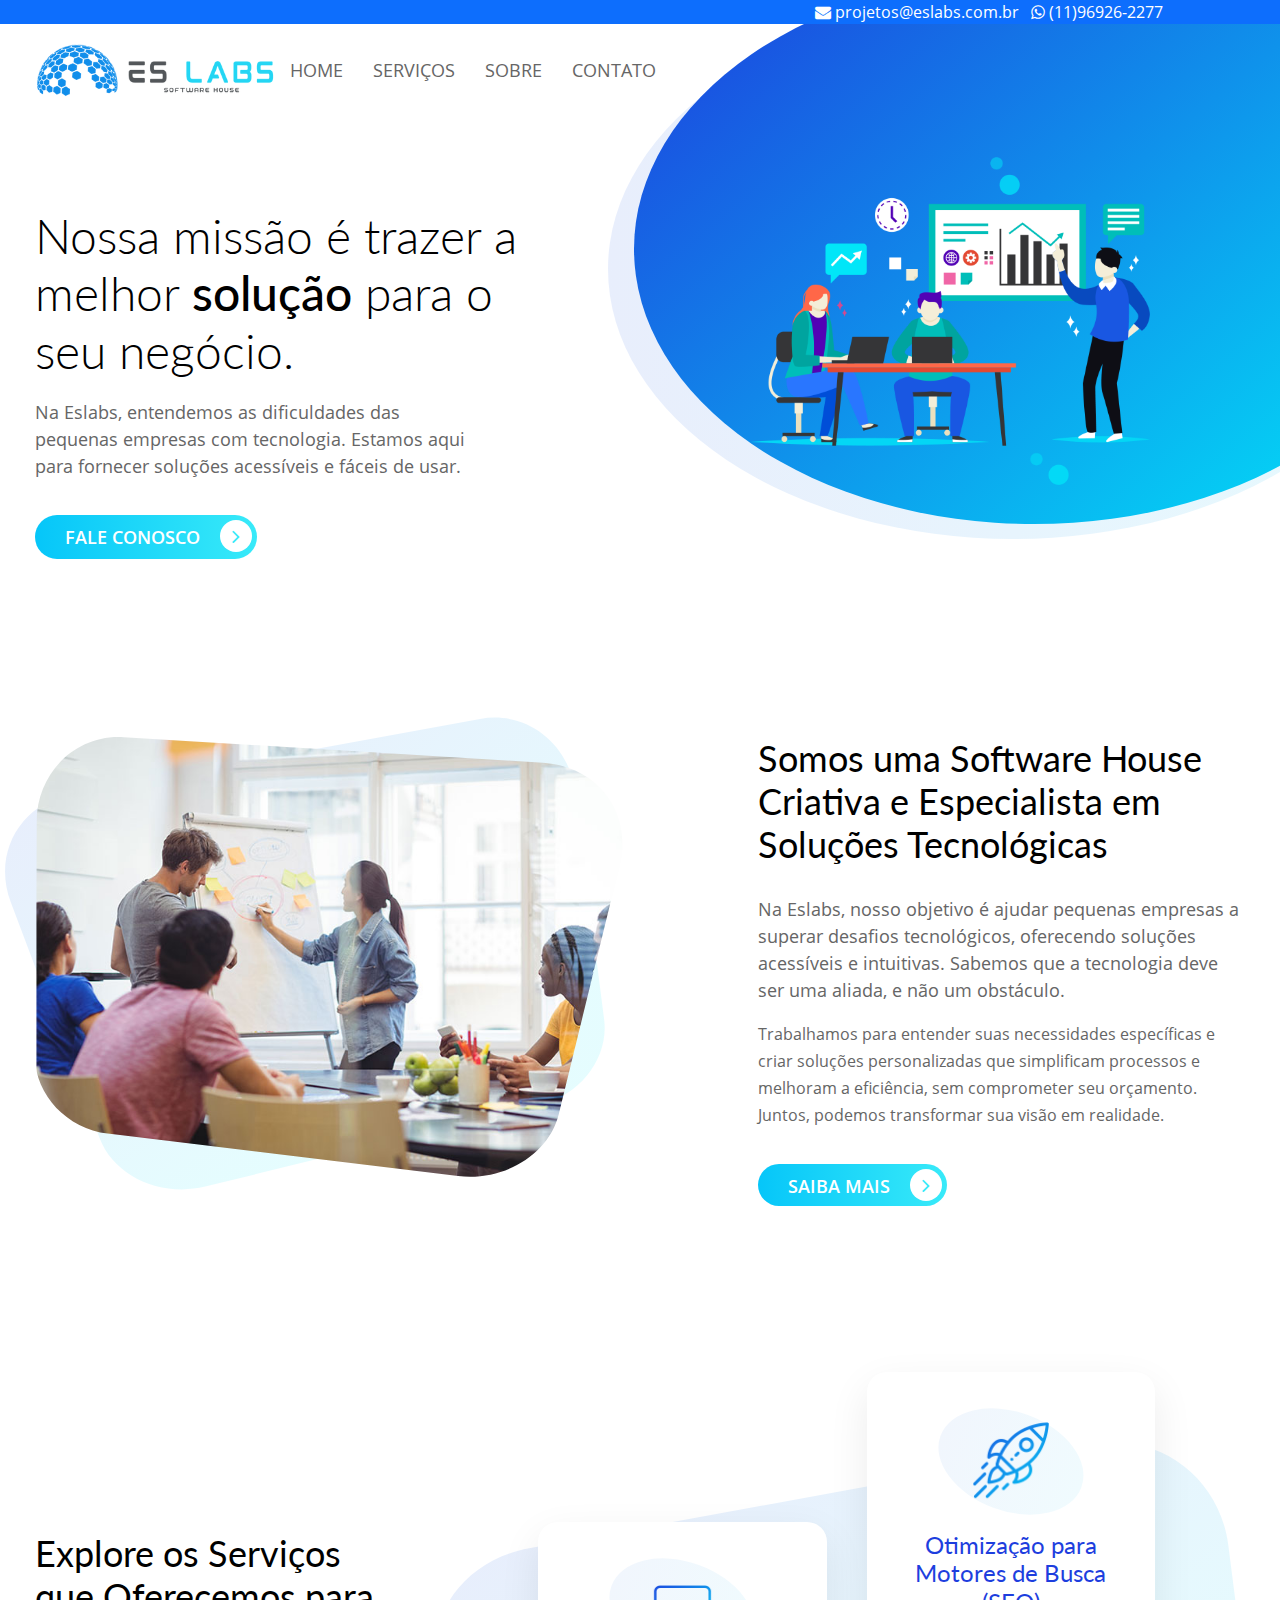
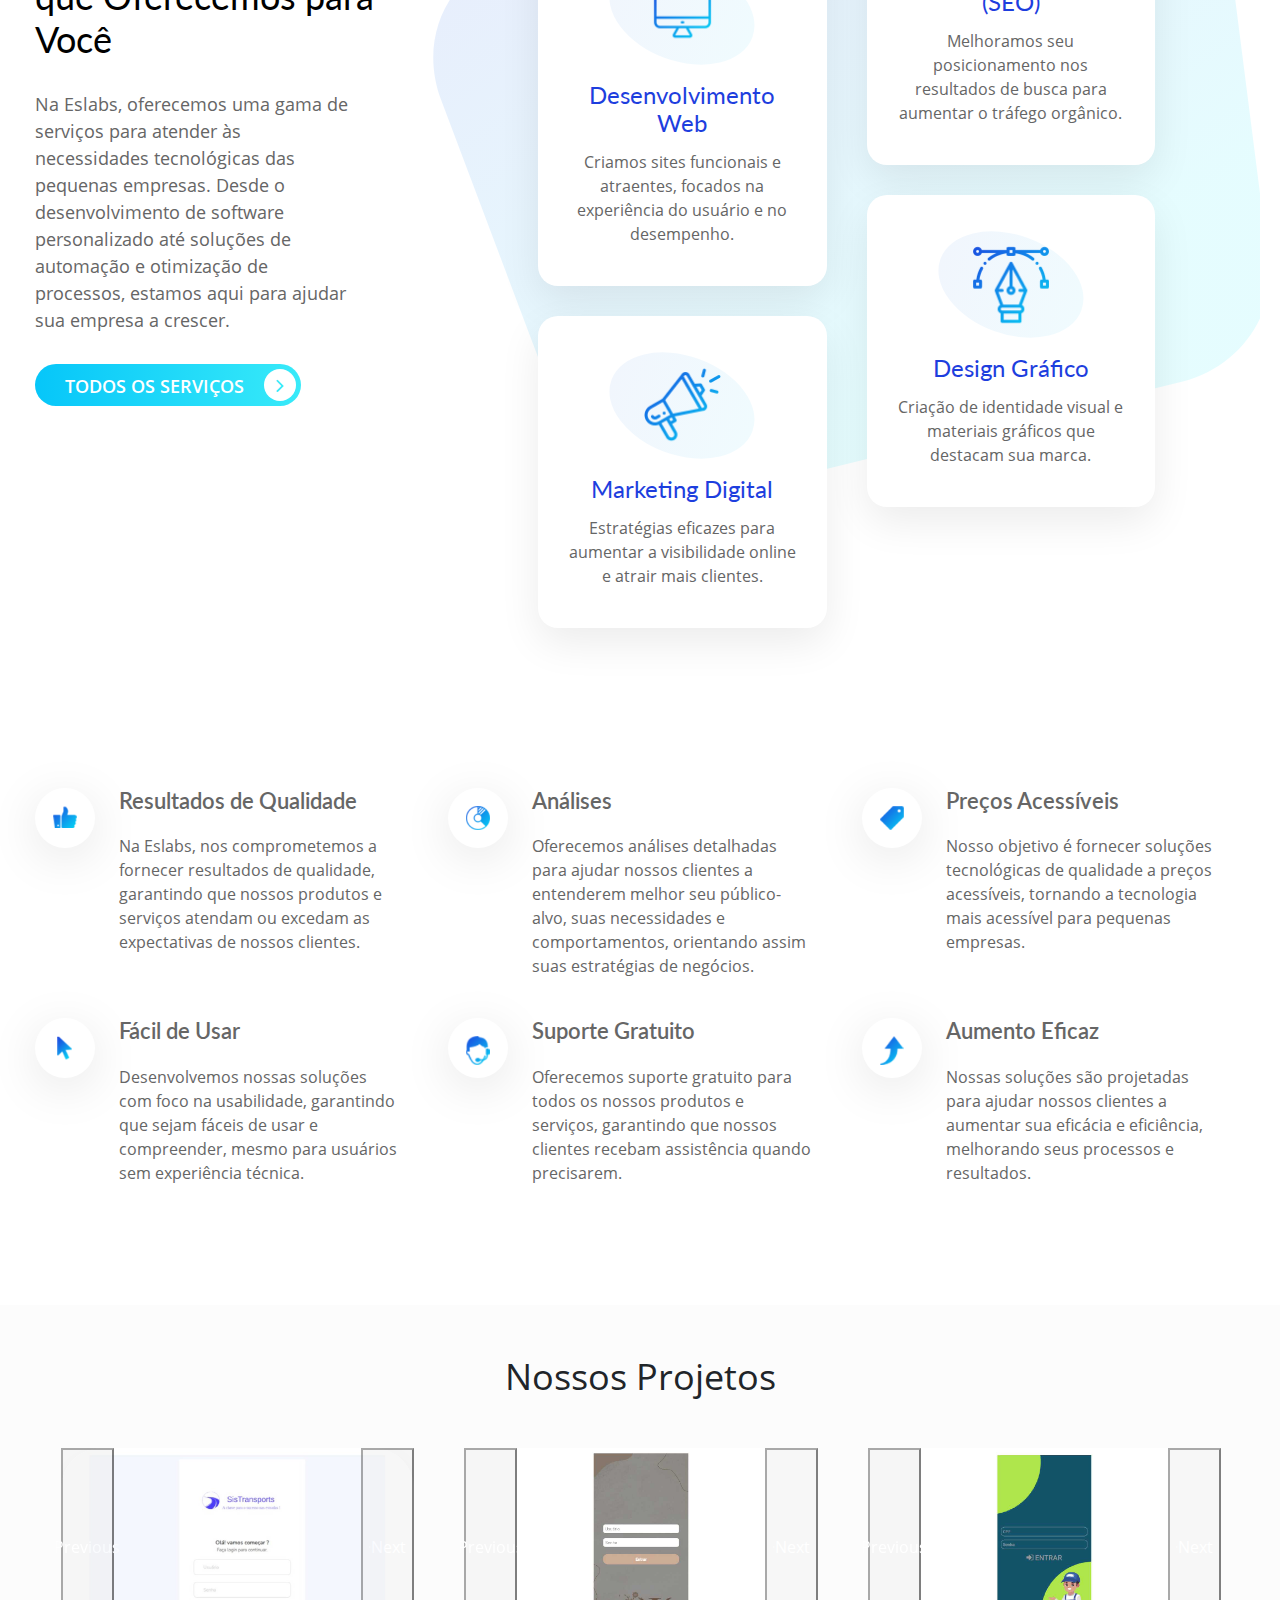
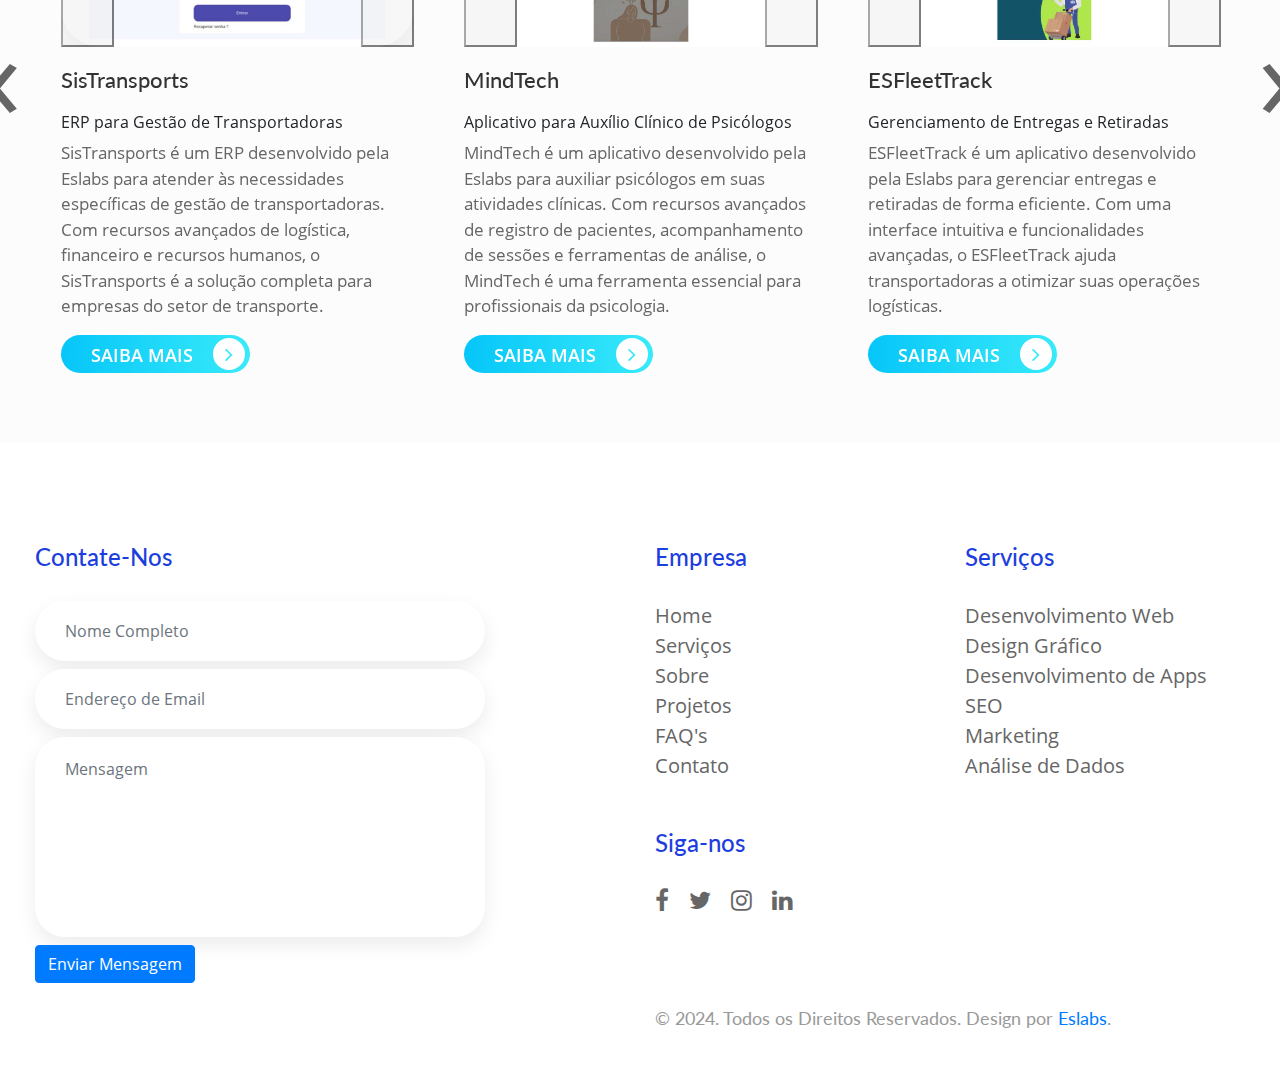
<file: index.html>
<!doctype html>
<!--
	Solution by GetTemplates.co
	URL: https://gettemplates.co
-->
<html lang="pt-br">
<head>
    <!-- Required meta tags -->
    <meta charset="utf-8">
    <meta name="viewport" content="width=device-width, initial-scale=1, shrink-to-fit=no">
    <link href="https://cdn.jsdelivr.net/npm/bootstrap@5.0.2/dist/css/bootstrap.min.css" rel="stylesheet" integrity="sha384-EVSTQN3/azprG1Anm3QDgpJLIm9Nao0Yz1ztcQTwFspd3yD65VohhpuuCOmLASjC" crossorigin="anonymous">
    <script src="https://cdn.jsdelivr.net/npm/bootstrap@5.0.2/dist/js/bootstrap.bundle.min.js" integrity="sha384-MrcW6ZMFYlzcLA8Nl+NtUVF0sA7MsXsP1UyJoMp4YLEuNSfAP+JcXn/tWtIaxVXM" crossorigin="anonymous"></script>

    <!-- awesone fonts css-->
    <link href="css/font-awesome.css" rel="stylesheet" type="text/css">
    <!-- owl carousel css-->
    <link rel="stylesheet" href="owl-carousel/assets/owl.carousel.min.css" type="text/css">
    <!-- Bootstrap CSS -->
    <link rel="stylesheet" href="css/bootstrap.min.css">
    <!-- custom CSS -->
    <link rel="stylesheet" href="css/style.css">

    <link rel="stylesheet" href="css/meuEstilo.css">


    <title>ESLABS-Transformando desafios em soluções acessíveis e intuitivas para sua empresa.</title>
</head>
<body>
  <div class="row top-bar" style="background-color:#0d6efd;">
      <div class="col-sm-1"></div>
      <div class="col-sm-5 d-sm-block d-none text-white" style="font-size: 13px">

      </div>
      <div class="col-sm-5 col-6 text-right d-sm-block d-none text-white">
          <i class="fa fa-envelope"></i> projetos@eslabs.com.br &nbsp;
          <i class="fa fa-whatsapp" aria-hidden="true"></i>&nbsp(11)96926-2277 &nbsp;
          <!-- <i class="fa fa-facebook-square"></i>
          <i class="fa fa-twitter-square"></i>
          <i class="fa fa-instagram"></i>
          <i class="fa fa-google-plus-square"></i>
          <i class="fa fa-linkedin"></i> -->
      </div>
      <div class="col-sm-1"></div>
  </div>

  <nav class="navbar navbar-expand-lg navbar-light bg-light bg-transparent" id="gtco-main-nav">
      <div class="container">
          <div class="logo-container">
            <img src="images/LogoEsLabs.png" alt="Logo" class="logo">
          </div>
          <button class="navbar-toggler" data-target="#my-nav" onclick="myFunction(this)" data-toggle="collapse">
              <span class="bar1"></span>
              <span class="bar2"></span>
              <span class="bar3"></span>
          </button>
          <div id="my-nav" class="collapse navbar-collapse">
              <ul class="navbar-nav mr-auto">
                  <li class="nav-item"><a class="nav-link" href="#">Home</a></li>
                  <li class="nav-item"><a class="nav-link" href="#services">Serviços</a></li>
                  <li class="nav-item"><a class="nav-link" href="#about">Sobre</a></li>
                  <li class="nav-item"><a class="nav-link" href="#contact">Contato</a></li>
              </ul>
          </div>
      </div>
  </nav>

<div class="container-fluid gtco-banner-area">
    <div class="container">
        <div class="row">
            <div class="col-md-6">
                <h1> Nossa missão é trazer a
                    melhor <span>solução</span> para
                    o seu negócio. </h1>
                <p> Na Eslabs, entendemos as dificuldades das pequenas empresas com tecnologia. Estamos aqui para fornecer soluções acessíveis e fáceis de usar. </p>
                <a href="#">Fale Conosco <i class="fa fa-angle-right" aria-hidden="true"></i></a></div>
            <div class="col-md-6">
                <div class="card"><img class="card-img-top img-fluid" src="images/banner-img.png" alt="Imagem de Banner"></div>
            </div>
        </div>
    </div>
</div>
<div class="container-fluid gtco-feature" id="services">
    <div class="container">
        <div class="row">
            <div class="col-md-7">
                <div class="cover">
                    <div class="card">
                        <svg
                                class="back-bg"
                                width="100%" viewBox="0 0 900 700" style="position:absolute; z-index: -1">
                            <defs>
                                <linearGradient id="PSgrad_01" x1="64.279%" x2="0%" y1="76.604%" y2="0%">
                                    <stop offset="0%" stop-color="rgb(1,230,248)" stop-opacity="1"/>
                                    <stop offset="100%" stop-color="rgb(29,62,222)" stop-opacity="1"/>
                                </linearGradient>
                            </defs>
                            <path fill-rule="evenodd" opacity="0.102" fill="url(#PSgrad_01)"
                                  d="M616.656,2.494 L89.351,98.948 C19.867,111.658 -16.508,176.639 7.408,240.130 L122.755,546.348 C141.761,596.806 203.597,623.407 259.843,609.597 L697.535,502.126 C748.221,489.680 783.967,441.432 777.751,392.742 L739.837,95.775 C732.096,35.145 677.715,-8.675 616.656,2.494 Z"/>
                        </svg>
                        <!-- *************-->

                        <svg width="100%" viewBox="0 0 700 500">
                            <clipPath id="clip-path">
                                <path d="M89.479,0.180 L512.635,25.932 C568.395,29.326 603.115,76.927 590.357,129.078 L528.827,380.603 C518.688,422.048 472.661,448.814 427.190,443.300 L73.350,400.391 C32.374,395.422 -0.267,360.907 -0.002,322.064 L1.609,85.154 C1.938,36.786 40.481,-2.801 89.479,0.180 Z"></path>
                            </clipPath>
                            <!-- xlink:href for modern browsers, src for IE8- -->
                            <image clip-path="url(#clip-path)" xlink:href="images/learn-img.jpg" width="100%"
                                   height="465" class="svg__image"></image>
                        </svg>
                    </div>
                </div>
            </div>
            <div class="col-md-5">
                <h2> Somos uma Software House
                    Criativa e Especialista em Soluções Tecnológicas </h2>
                <p> Na Eslabs, nosso objetivo é ajudar pequenas empresas a superar desafios tecnológicos, oferecendo soluções acessíveis e intuitivas. Sabemos que a tecnologia deve ser uma aliada, e não um obstáculo. </p>
                <p>
                    <small>Trabalhamos para entender suas necessidades específicas e criar soluções personalizadas que simplificam processos e melhoram a eficiência, sem comprometer seu orçamento. Juntos, podemos transformar sua visão em realidade.</small>
                </p>
                <a href="#">Saiba Mais <i class="fa fa-angle-right" aria-hidden="true"></i></a>
            </div>
          </div>
    </div>
</div>
<div class="container-fluid gtco-features" id="about">
    <div class="container">
        <div class="row">
            <div class="col-lg-4">
                <h2> Explore os Serviços<br/>
                    que Oferecemos para Você </h2>
                <p> Na Eslabs, oferecemos uma gama de serviços para atender às necessidades tecnológicas das pequenas empresas. Desde o desenvolvimento de software personalizado até soluções de automação e otimização de processos, estamos aqui para ajudar sua empresa a crescer. </p>
                <a href="#">Todos os Serviços <i class="fa fa-angle-right" aria-hidden="true"></i></a>
            </div>
            <div class="col-lg-8">
                <svg id="bg-services"
                     width="100%"
                     viewBox="0 0 1000 800">
                    <defs>
                        <linearGradient id="PSgrad_02" x1="64.279%" x2="0%" y1="76.604%" y2="0%">
                            <stop offset="0%" stop-color="rgb(1,230,248)" stop-opacity="1"/>
                            <stop offset="100%" stop-color="rgb(29,62,222)" stop-opacity="1"/>
                        </linearGradient>
                    </defs>
                    <path fill-rule="evenodd" opacity="0.102" fill="url(#PSgrad_02)"
                          d="M801.878,3.146 L116.381,128.537 C26.052,145.060 -21.235,229.535 9.856,312.073 L159.806,710.157 C184.515,775.753 264.901,810.334 338.020,792.380 L907.021,652.668 C972.912,636.489 1019.383,573.766 1011.301,510.470 L962.013,124.412 C951.950,45.594 881.254,-11.373 801.878,3.146 Z"/>
                </svg>
                <div class="row">
                    <div class="col">
                        <div class="card text-center">
                            <div class="oval"><img class="card-img-top" src="images/web-design.png" alt="Web Design"></div>
                            <div class="card-body">
                                <h3 class="card-title">Desenvolvimento Web</h3>
                                <p class="card-text">Criamos sites funcionais e atraentes, focados na experiência do usuário e no desempenho.</p>
                            </div>
                        </div>
                        <div class="card text-center">
                            <div class="oval"><img class="card-img-top" src="images/marketing.png" alt="Marketing"></div>
                            <div class="card-body">
                                <h3 class="card-title">Marketing Digital</h3>
                                <p class="card-text">Estratégias eficazes para aumentar a visibilidade online e atrair mais clientes.</p>
                            </div>
                        </div>
                    </div>
                    <div class="col">
                        <div class="card text-center">
                            <div class="oval"><img class="card-img-top" src="images/seo.png" alt="SEO"></div>
                            <div class="card-body">
                                <h3 class="card-title">Otimização para Motores de Busca (SEO)</h3>
                                <p class="card-text">Melhoramos seu posicionamento nos resultados de busca para aumentar o tráfego orgânico.</p>
                            </div>
                        </div>
                        <div class="card text-center">
                            <div class="oval"><img class="card-img-top" src="images/graphics-design.png" alt="Design Gráfico"></div>
                            <div class="card-body">
                                <h3 class="card-title">Design Gráfico</h3>
                                <p class="card-text">Criação de identidade visual e materiais gráficos que destacam sua marca.</p>
                            </div>
                        </div>
                    </div>
                </div>
            </div>
          </div>
    </div>
</div>
<!-- <div class="container-fluid gtco-testimonials">
    <div class="container">
        <h2>O que nossos clientes dizem sobre nós.</h2>
        <div class="owl-carousel owl-carousel1 owl-theme">
            <div>
                <div class="card text-center"><img class="card-img-top" src="images/customer1.jpg" alt="Cliente 1">
                    <div class="card-body">
                        <h5>Lisa Gally <br/>
                            <span> Gerente de Projeto </span></h5>
                        <p class="card-text">“ A Eslabs foi fundamental para o sucesso do nosso projeto. Sua equipe dedicada e competente entregou um produto que superou nossas expectativas. Recomendo seus serviços! ” </p>
                    </div>
                </div>
            </div>
            <div>
                <div class="card text-center"><img class="card-img-top" src="images/customer2.jpg" alt="Cliente 2">
                    <div class="card-body">
                        <h5>Missy Limana<br/>
                            <span> Gerente de Projeto </span></h5>
                        <p class="card-text">“ A Eslabs é uma parceira confiável e eficiente. Eles entenderam nossas necessidades e entregaram uma solução que agregou muito valor ao nosso negócio. Excelente trabalho! ” </p>
                    </div>
                </div>
            </div>
            <div>
                <div class="card text-center"><img class="card-img-top" src="images/customer3.jpg" alt="Cliente 3">
                    <div class="card-body">
                        <h5>Aana Brown<br/>
                            <span> Gerente de Projeto </span></h5>
                        <p class="card-text">“ Trabalhar com a Eslabs foi uma experiência incrível. Sua equipe é altamente qualificada e comprometida com a qualidade. Recomendo seus serviços a todos que buscam soluções tecnológicas inovadoras. ” </p>
                    </div>
                </div>
            </div>
            <div>
                <div class="card text-center"><img class="card-img-top" src="images/customer4.jpg" alt="Cliente 4">
                    <div class="card-body">
                        <h5>John Doe<br/>
                            <span> CEO </span></h5>
                        <p class="card-text">“ A Eslabs superou nossas expectativas em todos os aspectos. Seu comprometimento com a qualidade e a inovação é exemplar. Estamos muito satisfeitos com os resultados obtidos. ” </p>
                    </div>
                </div>
            </div>
        </div>
    </div>
</div> -->

<div class="container-fluid gtco-features-list">
    <div class="container">
        <div class="row">
            <div class="media col-md-6 col-lg-4">
                <div class="oval mr-4"><img class="align-self-start" src="images/quality-results.png" alt="Resultados de Qualidade"></div>
                <div class="media-body">
                    <h5 class="mb-0">Resultados de Qualidade</h5>
                    Na Eslabs, nos comprometemos a fornecer resultados de qualidade, garantindo que nossos produtos e serviços atendam ou excedam as expectativas de nossos clientes.
                </div>
            </div>
            <div class="media col-md-6 col-lg-4">
                <div class="oval mr-4"><img class="align-self-start" src="images/analytics.png" alt="Analytics"></div>
                <div class="media-body">
                    <h5 class="mb-0">Análises</h5>
                    Oferecemos análises detalhadas para ajudar nossos clientes a entenderem melhor seu público-alvo, suas necessidades e comportamentos, orientando assim suas estratégias de negócios.
                </div>
            </div>
            <div class="media col-md-6 col-lg-4">
                <div class="oval mr-4"><img class="align-self-start" src="images/affordable-pricing.png" alt="Preços Acessíveis"></div>
                <div class="media-body">
                    <h5 class="mb-0">Preços Acessíveis</h5>
                    Nosso objetivo é fornecer soluções tecnológicas de qualidade a preços acessíveis, tornando a tecnologia mais acessível para pequenas empresas.
                </div>
            </div>
            <div class="media col-md-6 col-lg-4">
                <div class="oval mr-4"><img class="align-self-start" src="images/easy-to-use.png" alt="Fácil de Usar"></div>
                <div class="media-body">
                    <h5 class="mb-0">Fácil de Usar</h5>
                    Desenvolvemos nossas soluções com foco na usabilidade, garantindo que sejam fáceis de usar e compreender, mesmo para usuários sem experiência técnica.
                </div>
            </div>
            <div class="media col-md-6 col-lg-4">
                <div class="oval mr-4"><img class="align-self-start" src="images/free-support.png" alt="Suporte Gratuito"></div>
                <div class="media-body">
                    <h5 class="mb-0">Suporte Gratuito</h5>
                    Oferecemos suporte gratuito para todos os nossos produtos e serviços, garantindo que nossos clientes recebam assistência quando precisarem.
                </div>
            </div>
            <div class="media col-md-6 col-lg-4">
                <div class="oval mr-4"><img class="align-self-start" src="images/effectively-increase.png" alt="Aumento Eficaz"></div>
                <div class="media-body">
                    <h5 class="mb-0">Aumento Eficaz</h5>
                    Nossas soluções são projetadas para ajudar nossos clientes a aumentar sua eficácia e eficiência, melhorando seus processos e resultados.
                </div>
            </div>
        </div>
    </div>
</div>
<!-- <div class="container-fluid gtco-logo-area">
    <div class="container">
        <div class="row">
            <div class="col"><img src="images/logo1.png" class="img-fluid" alt=""></div>
            <div class="col"><img src="images/logo2.png" class="img-fluid" alt=""></div>
            <div class="col"><img src="images/logo3.png" class="img-fluid" alt=""></div>
            <div class="col"><img src="images/logo4.png" class="img-fluid" alt=""></div>
            <div class="col"><img src="images/logo5.png" class="img-fluid" alt=""></div>
        </div>
    </div>
</div> -->
<div class="container-fluid gtco-news" id="projects">
    <div class="container">
        <h2>Nossos Projetos</h2>
        <div class="owl-carousel owl-carousel2 owl-theme">
          <div>
              <div class="card text-center">
                <div id="carouselExampleIndicators" class="carousel slide" data-bs-ride="carousel">
                  <div class="carousel-inner">
                    <div class="carousel-item active">
                      <img class="card-img-top" src="images/sis1.jpg" alt="SisTransports">
                    </div>
                    <div class="carousel-item">
                      <img src="images/sis2.jpg" class="d-block w-100" alt="SisTransports">
                    </div>
                    <div class="carousel-item">
                      <img src="images/sis3.jpg" class="d-block w-100" alt="SisTransports">
                    </div>
                    <div class="carousel-item">
                      <img src="images/sis4.jpg" class="d-block w-100" alt="SisTransports">
                    </div>
                  </div>
                  <button class="carousel-control-prev" type="button" data-bs-target="#carouselExampleIndicators" data-bs-slide="prev">
                    <span class="carousel-control-prev-icon" aria-hidden="true"></span>
                    <span class="visually-hidden">Previous</span>
                  </button>
                  <button class="carousel-control-next" type="button" data-bs-target="#carouselExampleIndicators" data-bs-slide="next">
                    <span class="carousel-control-next-icon" aria-hidden="true"></span>
                    <span class="visually-hidden">Next</span>
                  </button>
                </div>
                  <div class="card-body text-left pr-0 pl-0">
                      <h5>SisTransports</h5>
                      <h6>ERP para Gestão de Transportadoras</h6>
                      <p class="card-text">SisTransports é um ERP desenvolvido pela Eslabs para atender às necessidades específicas de gestão de transportadoras. Com recursos avançados de logística, financeiro e recursos humanos, o SisTransports é a solução completa para empresas do setor de transporte.</p>
                      <a href="sisTransportsLanding/index.html">SAIBA MAIS <i class="fa fa-angle-right" aria-hidden="true"></i></a></div>
              </div>
          </div>
          <div>
              <div class="card text-center">
                <div id="mindTech" class="carousel slide" data-bs-ride="carousel">
                  <div class="carousel-inner">
                    <div class="carousel-item active">
                      <img class="d-block w-100" src="images/mindLogin.jpg" alt="MindTech">
                    </div>
                    <div class="carousel-item">
                      <img class="d-block w-100" src="images/mindHome.jpg" alt="MindTech">
                    </div>
                  </div>
                  <button class="carousel-control-prev" type="button" data-bs-target="#mindTech" data-bs-slide="prev">
                    <span class="carousel-control-prev-icon" aria-hidden="true"></span>
                    <span class="visually-hidden">Previous</span>
                  </button>
                  <button class="carousel-control-next" type="button" data-bs-target="#mindTech" data-bs-slide="next">
                    <span class="carousel-control-next-icon" aria-hidden="true"></span>
                    <span class="visually-hidden">Next</span>
                  </button>
                </div>
                <div class="card-body text-left pr-0 pl-0">
                    <h5>MindTech</h5>
                    <h6>Aplicativo para Auxílio Clínico de Psicólogos</h6>
                    <p class="card-text">MindTech é um aplicativo desenvolvido pela Eslabs para auxiliar psicólogos em suas atividades clínicas. Com recursos avançados de registro de pacientes, acompanhamento de sessões e ferramentas de análise, o MindTech é uma ferramenta essencial para profissionais da psicologia.</p>
                    <a href="#">SAIBA MAIS <i class="fa fa-angle-right" aria-hidden="true"></i></a></div>
                </div>
          </div>
          <!-- Projeto ESFleetTrack -->
                <div>
                  <div class="card text-center">
                    <div id="esFleetTrack" class="carousel slide" data-bs-ride="carousel">
                      <div class="carousel-inner">
                        <div class="carousel-item active">
                          <img src="images/fleet.jpg" class="d-block w-100" alt="EsFleeTrack">
                        </div>
                        <div class="carousel-item">
                          <img src="images/fleet1.jpg" class="d-block w-100" alt="EsFleeTrack">
                        </div>
                        <div class="carousel-item">
                          <img src="images/esFleetTrack1.jpg" class="d-block w-100" alt="EsFleeTrack">
                        </div>
                        <div class="carousel-item">
                          <img src="images/esFleetTrack.jpg" class="d-block w-100" alt="EsFleeTrack">
                        </div>
                      </div>
                      <button class="carousel-control-prev" type="button" data-bs-target="#esFleetTrack" data-bs-slide="prev">
                        <span class="carousel-control-prev-icon" aria-hidden="true"></span>
                        <span class="visually-hidden">Previous</span>
                      </button>
                      <button class="carousel-control-next" type="button" data-bs-target="#esFleetTrack" data-bs-slide="next">
                        <span class="carousel-control-next-icon" aria-hidden="true"></span>
                        <span class="visually-hidden">Next</span>
                      </button>
                    </div>
                    <div class="card-body text-left pr-0 pl-0">
                      <h5>ESFleetTrack</h5>
                      <h6>Gerenciamento de Entregas e Retiradas</h6>
                      <p class="card-text">ESFleetTrack é um aplicativo desenvolvido pela Eslabs para gerenciar entregas e retiradas de forma eficiente. Com uma interface intuitiva e funcionalidades avançadas, o ESFleetTrack ajuda transportadoras a otimizar suas operações logísticas.</p>
                      <a href="#">SAIBA MAIS <i class="fa fa-angle-right" aria-hidden="true"></i></a>
                    </div>
                  </div>
                </div>
        </div>
    </div>
</div>

<footer class="container-fluid" id="gtco-footer">
    <div class="container">
        <div class="row">
            <div class="col-lg-6" id="contact">
                <h4>Contate-Nos</h4>
                <form>
                    <input type="text" class="form-control mb-2" placeholder="Nome Completo">
                    <input type="email" class="form-control mb-2" placeholder="Endereço de Email">
                    <textarea class="form-control mb-2" placeholder="Mensagem"></textarea>
                    <button type="submit" class="btn btn-primary">Enviar Mensagem</button>
                </form>
            </div>
            <div class="col-lg-6">
                <div class="row">
                    <div class="col-6">
                        <h4>Empresa</h4>
                        <ul class="nav flex-column company-nav">
                            <li class="nav-item"><a class="nav-link" href="#">Home</a></li>
                            <li class="nav-item"><a class="nav-link" href="#">Serviços</a></li>
                            <li class="nav-item"><a class="nav-link" href="#">Sobre</a></li>
                            <li class="nav-item"><a class="nav-link" href="#">Projetos</a></li>
                            <li class="nav-item"><a class="nav-link" href="#">FAQ's</a></li>
                            <li class="nav-item"><a class="nav-link" href="#">Contato</a></li>
                        </ul>
                        <h4 class="mt-5">Siga-nos</h4>
                        <ul class="nav follow-us-nav">
                            <li class="nav-item"><a class="nav-link pl-0" href="#"><i class="fa fa-facebook" aria-hidden="true"></i></a></li>
                            <li class="nav-item"><a class="nav-link" href="#"><i class="fa fa-twitter" aria-hidden="true"></i></a></li>
                            <li class="nav-item"><a class="nav-link" href="#"><i class="fa fa-instagram" aria-hidden="true"></i></a></li>
                            <li class="nav-item"><a class="nav-link" href="#"><i class="fa fa-linkedin" aria-hidden="true"></i></a></li>
                        </ul>
                    </div>
                    <div class="col-6">
                        <h4>Serviços</h4>
                        <ul class="nav flex-column services-nav">
                            <li class="nav-item"><a class="nav-link" href="#">Desenvolvimento Web</a></li>
                            <li class="nav-item"><a class="nav-link" href="#">Design Gráfico</a></li>
                            <li class="nav-item"><a class="nav-link" href="#">Desenvolvimento de Apps</a></li>
                            <li class="nav-item"><a class="nav-link" href="#">SEO</a></li>
                            <li class="nav-item"><a class="nav-link" href="#">Marketing</a></li>
                            <li class="nav-item"><a class="nav-link" href="#">Análise de Dados</a></li>
                        </ul>
                    </div>
                    <div class="col-12">
                        <p>&copy; 2024. Todos os Direitos Reservados. Design por <a href="https://eslabs.com.br" target="_blank">Eslabs</a>.</p>
                    </div>
                </div>
            </div>
        </div>
    </div>
</footer>

<script>
    function myFunction(x) {
        x.classList.toggle("change");
    }
</script>

<style>
    .navbar-toggler {
        border: none;
        background: transparent !important;
    }

    .bar1, .bar2, .bar3 {
        width: 35px;
        height: 5px;
        background-color: #333;
        margin: 6px 0;
        transition: 0.4s;
    }

    .change .bar1 {
        transform: rotate(-45deg) translate(-9px, 6px);
    }

    .change .bar2 {
        opacity: 0;
    }

    .change .bar3 {
        transform: rotate(45deg) translate(-8px, -8px);
    }
</style>



<!-- Optional JavaScript -->
<!-- jQuery first, then Popper.js, then Bootstrap JS -->
<script src="js/jquery-3.3.1.slim.min.js"></script>
<script src="js/popper.min.js"></script>
<script src="js/bootstrap.min.js"></script>
<!-- owl carousel js-->
<script src="owl-carousel/owl.carousel.min.js"></script>
<script src="js/main.js"></script>
</body>
</html>
</file>
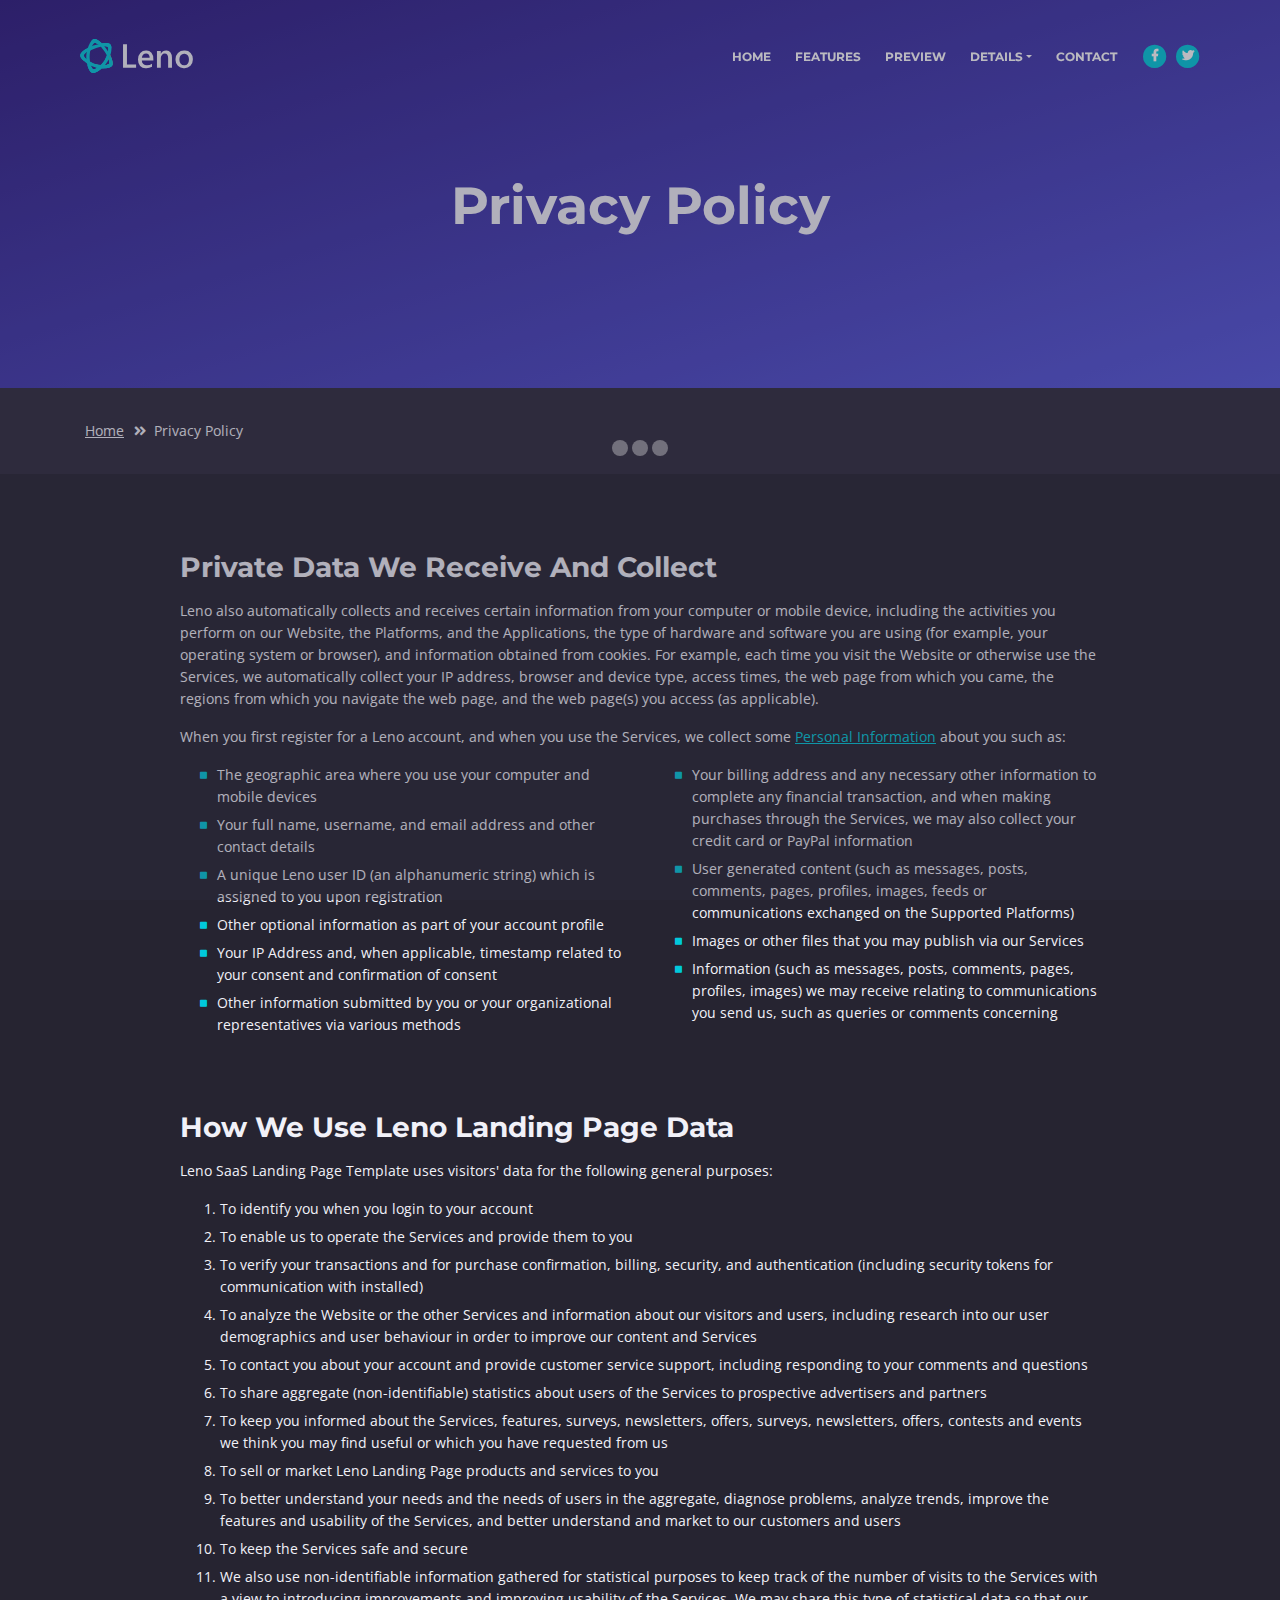
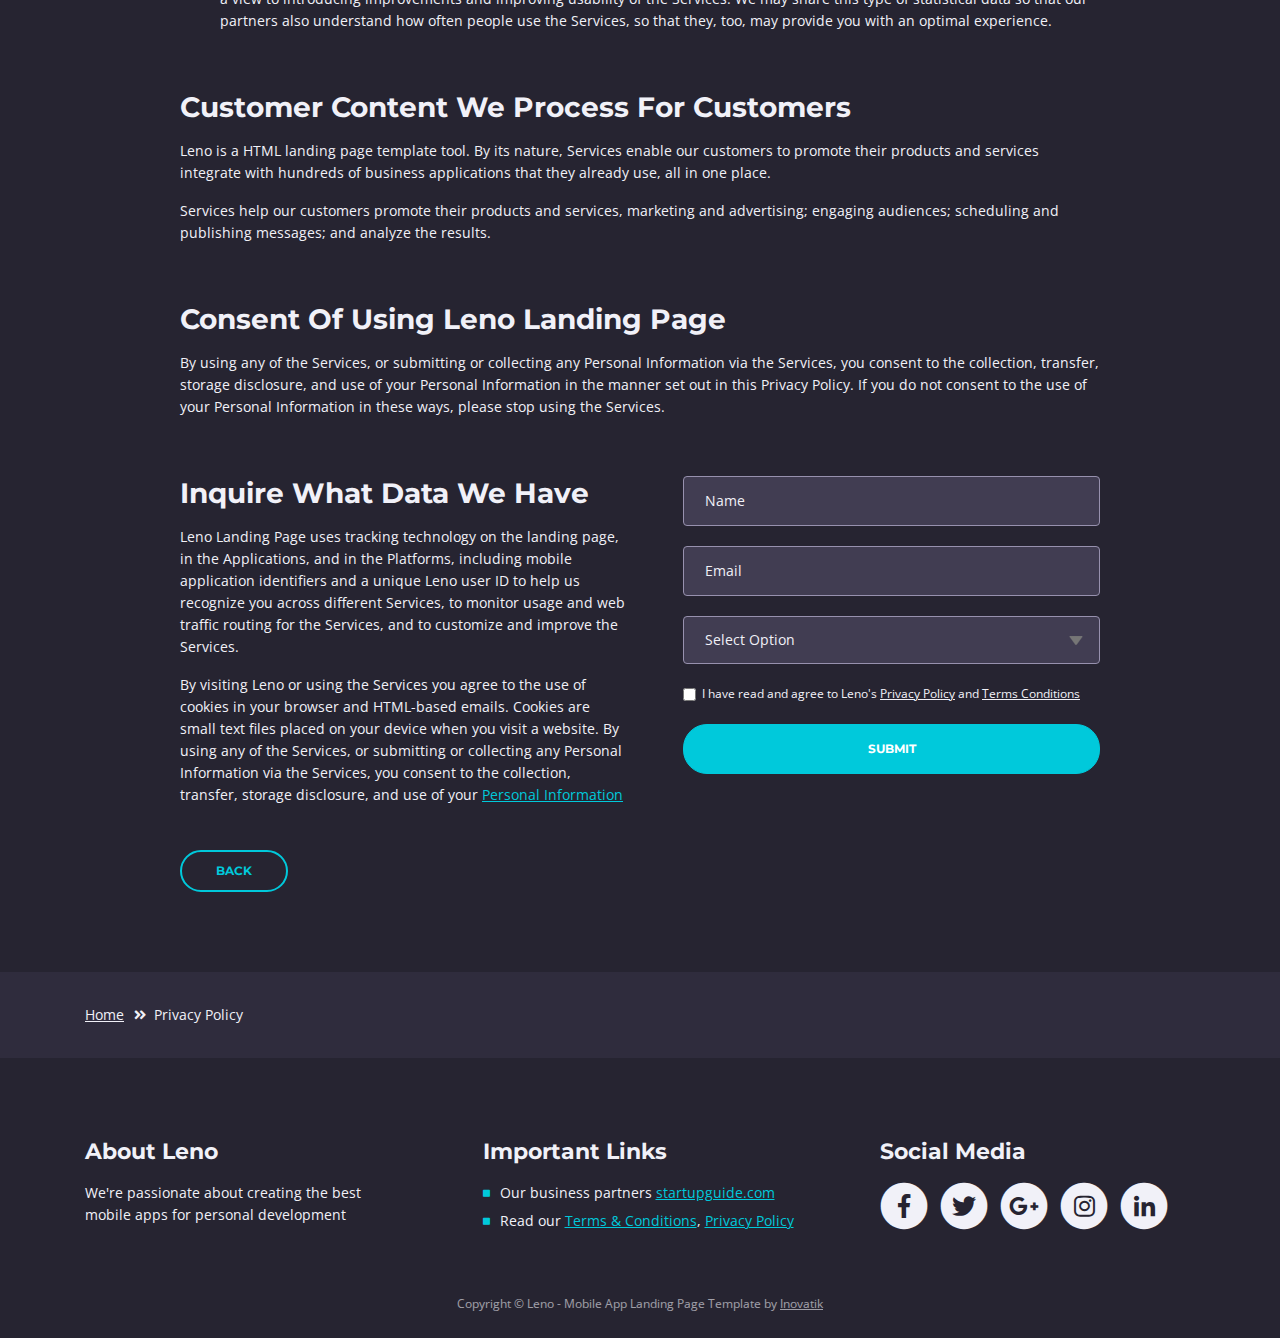
<file: sisTransportsLanding/privacy-policy.html>
<!DOCTYPE html>
<html lang="en">
<head>
    <meta charset="utf-8">
    <meta name="viewport" content="width=device-width, initial-scale=1, shrink-to-fit=no">
    
    <!-- SEO Meta Tags -->
    <meta name="description" content="Free mobile app HTML landing page template to help you build a great online presence for your app which will convert visitors into users">
    <meta name="author" content="Inovatik">

    <!-- OG Meta Tags to improve the way the post looks when you share the page on LinkedIn, Facebook, Google+ -->
	<meta property="og:site_name" content="" /> <!-- website name -->
	<meta property="og:site" content="" /> <!-- website link -->
	<meta property="og:title" content=""/> <!-- title shown in the actual shared post -->
	<meta property="og:description" content="" /> <!-- description shown in the actual shared post -->
	<meta property="og:image" content="" /> <!-- image link, make sure it's jpg -->
	<meta property="og:url" content="" /> <!-- where do you want your post to link to -->
	<meta property="og:type" content="article" />

    <!-- Website Title -->
    <title>Privacy Policy - Leno - Free Mobile App Landing Page Template</title>
    
    <!-- Styles -->
    <link href="https://fonts.googleapis.com/css?family=Open+Sans:300,300i,400,400i,600,600i,700,700i" rel="stylesheet">
    <link href="https://fonts.googleapis.com/css?family=Montserrat:600,700" rel="stylesheet">
    <link href="css/bootstrap.css" rel="stylesheet">
    <link href="css/fontawesome-all.css" rel="stylesheet">
    <link href="css/swiper.css" rel="stylesheet">
	<link href="css/magnific-popup.css" rel="stylesheet">
    <link href="css/styles.css" rel="stylesheet">
	
	<!-- Favicon  -->
    <link rel="icon" href="images/favicon.png">
</head>
<body data-spy="scroll" data-target=".fixed-top">
    
    <!-- Preloader -->
	<div class="spinner-wrapper">
        <div class="spinner">
            <div class="bounce1"></div>
            <div class="bounce2"></div>
            <div class="bounce3"></div>
        </div>
    </div>
    <!-- end of preloader -->
    

    <!-- Navbar -->
    <nav class="navbar navbar-expand-md navbar-dark navbar-custom fixed-top">
        <!-- Text Logo - Use this if you don't have a graphic logo -->
        <!-- <a class="navbar-brand logo-text page-scroll" href="index.html">Leno</a> -->

        <!-- Image Logo -->
        <a class="navbar-brand logo-image" href="index.html"><img src="images/logo.svg" alt="alternative"></a> 
        
        <!-- Mobile Menu Toggle Button -->
        <button class="navbar-toggler" type="button" data-toggle="collapse" data-target="#navbarsExampleDefault" aria-controls="navbarsExampleDefault" aria-expanded="false" aria-label="Toggle navigation">
            <span class="navbar-toggler-awesome fas fa-bars"></span>
            <span class="navbar-toggler-awesome fas fa-times"></span>
        </button>
        <!-- end of mobile menu toggle button -->

        <div class="collapse navbar-collapse" id="navbarsExampleDefault">
            <ul class="navbar-nav ml-auto">
                <li class="nav-item">
                    <a class="nav-link page-scroll" href="index.html#header">HOME <span class="sr-only">(current)</span></a>
                </li>
                <li class="nav-item">
                    <a class="nav-link page-scroll" href="index.html#features">FEATURES</a>
                </li>
                <li class="nav-item">
                    <a class="nav-link page-scroll" href="index.html#preview">PREVIEW</a>
                </li>

                <!-- Dropdown Menu -->          
                <li class="nav-item dropdown">
                    <a class="nav-link dropdown-toggle page-scroll" href="index.html#details" id="navbarDropdown" role="button" aria-haspopup="true" aria-expanded="false">DETAILS</a>
                    <div class="dropdown-menu" aria-labelledby="navbarDropdown">
                        <a class="dropdown-item" href="terms-conditions.html"><span class="item-text">TERMS CONDITIONS</span></a>
                        <div class="dropdown-items-divide-hr"></div>
                        <a class="dropdown-item" href="privacy-policy.html"><span class="item-text">PRIVACY POLICY</span></a>
                    </div>
                </li>
                <!-- end of dropdown menu -->

                <li class="nav-item">
                    <a class="nav-link page-scroll" href="index.html#contact">CONTACT</a>
                </li>
            </ul>
            <span class="nav-item social-icons">
                <span class="fa-stack">
                    <a href="#your-link">
                        <i class="fas fa-circle fa-stack-2x"></i>
                        <i class="fab fa-facebook-f fa-stack-1x"></i>
                    </a>
                </span>
                <span class="fa-stack">
                    <a href="#your-link">
                        <i class="fas fa-circle fa-stack-2x"></i>
                        <i class="fab fa-twitter fa-stack-1x"></i>
                    </a>
                </span>
            </span>
        </div>
    </nav> <!-- end of navbar -->
    <!-- end of navbar -->


    <!-- Header -->
    <header id="header" class="ex-header">
        <div class="container">
            <div class="row">
                <div class="col-md-12">
                    <h1>Privacy Policy</h1>
                </div> <!-- end of col -->
            </div> <!-- end of row -->
        </div> <!-- end of container -->
    </header> <!-- end of ex-header -->
    <!-- end of header -->


    <!-- Breadcrumbs -->
    <div class="ex-basic-1">
        <div class="container">
            <div class="row">
                <div class="col-lg-12">
                    <div class="breadcrumbs">
                        <a href="index.html">Home</a><i class="fa fa-angle-double-right"></i><span>Privacy Policy</span>
                    </div> <!-- end of breadcrumbs -->
                </div> <!-- end of col -->
            </div> <!-- end of row -->
        </div> <!-- end of container -->
    </div> <!-- end of ex-basic-1 -->
    <!-- end of breadcrumbs -->


    <!-- Privacy Content -->
    <div class="ex-basic-2">
        <div class="container">
            <div class="row">
                <div class="col-lg-10 offset-lg-1">
                    <div class="text-container">
                        <h3>Private Data We Receive And Collect</h3>
                        <p>Leno also automatically collects and receives certain information from your computer or mobile device, including the activities you perform on our Website, the Platforms, and the Applications, the type of hardware and software you are using (for example, your operating system or browser), and information obtained from cookies. For example, each time you visit the Website or otherwise use the Services, we automatically collect your IP address, browser and device type, access times, the web page from which you came, the regions from which you navigate the web page, and the web page(s) you access (as applicable).</p>
                        <p>When you first register for a Leno account, and when you use the Services, we collect some <a class="turquoise" href="#your-link">Personal Information</a> about you such as:</p>
                        <div class="row">
                            <div class="col-md-6">
                                <ul class="list-unstyled li-space-lg indent">
                                    <li class="media">
                                        <i class="fas fa-square"></i>
                                        <div class="media-body">The geographic area where you use your computer and mobile devices</div>
                                    </li>
                                    <li class="media">
                                        <i class="fas fa-square"></i>
                                        <div class="media-body">Your full name, username, and email address and other contact details</div>
                                    </li>
                                    <li class="media">
                                        <i class="fas fa-square"></i>
                                        <div class="media-body">A unique Leno user ID (an alphanumeric string) which is assigned to you upon registration</div>
                                    </li>
                                    <li class="media">
                                        <i class="fas fa-square"></i>
                                        <div class="media-body">Other optional information as part of your account profile</div>
                                    </li>
                                    <li class="media">
                                        <i class="fas fa-square"></i>
                                        <div class="media-body">Your IP Address and, when applicable, timestamp related to your consent and confirmation of consent</div>
                                    </li>
                                    <li class="media">
                                        <i class="fas fa-square"></i>
                                        <div class="media-body">Other information submitted by you or your organizational representatives via various methods</div>
                                    </li>
                                </ul>
                            </div> <!-- end of col -->

                            <div class="col-md-6">
                                <ul class="list-unstyled li-space-lg indent">
                                    <li class="media">
                                        <i class="fas fa-square"></i>
                                        <div class="media-body">Your billing address and any necessary other information to complete any financial transaction, and when making purchases through the Services, we may also collect your credit card or PayPal information</div>
                                    </li>
                                    <li class="media">
                                        <i class="fas fa-square"></i>
                                        <div class="media-body">User generated content (such as messages, posts, comments, pages, profiles, images, feeds or communications exchanged on the Supported Platforms)</div>
                                    </li>
                                    <li class="media">
                                        <i class="fas fa-square"></i>
                                        <div class="media-body">Images or other files that you may publish via our Services</div>
                                    </li>
                                    <li class="media">
                                        <i class="fas fa-square"></i>
                                        <div class="media-body">Information (such as messages, posts, comments, pages, profiles, images) we may receive relating to communications you send us, such as queries or comments concerning</div>
                                    </li>
                                </ul>
                            </div> <!-- end of col -->
                        </div> <!-- end of row -->
                    </div> <!-- end of text-container-->
                    
                    <div class="text-container">
                        <h3>How We Use Leno Landing Page Data</h3>
                        <p>Leno SaaS Landing Page Template uses visitors' data for the following general purposes:</p>
                        <ol class="li-space-lg">
                            <li>To identify you when you login to your account</li>
                            <li>To enable us to operate the Services and provide them to you</li>
                            <li>To verify your transactions and for purchase confirmation, billing, security, and authentication (including security tokens for communication with installed)</li>
                            <li>To analyze the Website or the other Services and information about our visitors and users, including research into our user demographics and user behaviour in order to improve our content and Services</li>
                            <li>To contact you about your account and provide customer service support, including responding to your comments and questions</li>
                            <li>To share aggregate (non-identifiable) statistics about users of the Services to prospective advertisers and partners</li>
                            <li>To keep you informed about the Services, features, surveys, newsletters, offers, surveys, newsletters, offers, contests and events we think you may find useful or which you have requested from us</li>
                            <li>To sell or market Leno Landing Page products and services to you</li>
                            <li>To better understand your needs and the needs of users in the aggregate, diagnose problems, analyze trends, improve the features and usability of the Services, and better understand and market to our customers and users</li>
                            <li>To keep the Services safe and secure</li>
                            <li>We also use non-identifiable information gathered for statistical purposes to keep track of the number of visits to the Services with a view to introducing improvements and improving usability of the Services. We may share this type of statistical data so that our partners also understand how often people use the Services, so that they, too, may provide you with an optimal experience.</li>
                        </ol>
                    </div> <!-- end of text-container -->

                    <div class="text-container">
                        <h3>Customer Content We Process For Customers</h3>
                        <p>Leno is a HTML landing page template tool. By its nature, Services enable our customers to promote their products and services integrate with hundreds of business applications that they already use, all in one place.</p>
                        <p>Services help our customers promote their products and services, marketing and advertising; engaging audiences; scheduling and publishing messages; and analyze the results.</p>
                    </div> <!-- end of text container -->

                    <div class="text-container">
                        <h3>Consent Of Using Leno Landing Page</h3>
					    <p class="mb-5">By using any of the Services, or submitting or collecting any Personal Information via the Services, you consent to the collection, transfer, storage disclosure, and use of your Personal Information in the manner set out in this Privacy Policy. If you do not consent to the use of your Personal Information in these ways, please stop using the Services.</p>
                    </div> <!-- end of text-container -->
                                       
                    <div class="row">
                        <div class="col-md-6">
                            <div class="text-container last">
                                <h3>Inquire What Data We Have</h3>
                                <p>Leno Landing Page uses tracking technology on the landing page, in the Applications, and in the Platforms, including mobile application identifiers and a unique Leno user ID to help us recognize you across different Services, to monitor usage and web traffic routing for the Services, and to customize and improve the Services.</p>
                                <p> By visiting Leno or using the Services you agree to the use of cookies in your browser and HTML-based emails. Cookies are small text files placed on your device when you visit a website. By using any of the Services, or submitting or collecting any Personal Information via the Services, you consent to the collection, transfer, storage disclosure, and use of your <a class="turquoise" href="#your-link">Personal Information</a></p>
                            </div> <!-- end of text container -->
                        </div> <!-- end of col-->
                        <div class="col-md-6">

                            <!-- Privacy Form -->
                            <div class="form-container">
                                <form id="privacyForm" data-toggle="validator" data-focus="false">
                                    <div class="form-group">
                                        <input type="text" class="form-control-input" id="pname" required>
                                        <label class="label-control" for="pname">Name</label>
                                        <div class="help-block with-errors"></div>
                                    </div>
                                    <div class="form-group">
                                        <input type="email" class="form-control-input" id="pemail" required>
                                        <label class="label-control" for="pemail">Email</label>
                                        <div class="help-block with-errors"></div>
                                    </div>
                                    <div class="form-group">
                                        <select class="form-control-select" id="pselect" required>
                                            <option class="select-option" value="" disabled selected>Select Option</option>
                                            <option class="select-option" value="Delete data">Delete my data</option>
                                            <option class="select-option" value="Show me data">Show me my data</option>
                                        </select>
                                        <div class="help-block with-errors"></div>
                                    </div>
                                    <div class="form-group checkbox">
                                        <input type="checkbox" id="pterms" value="Agreed-to-Terms" required>I have read and agree to Leno's <a href="privacy-policy.html">Privacy Policy</a> and <a href="terms-conditions.html">Terms Conditions</a>
                                        <div class="help-block with-errors"></div>
                                    </div>
                                    <div class="form-group">
                                        <button type="submit" class="form-control-submit-button">SUBMIT</button>
                                    </div>
                                    <div class="form-message">
                                        <div id="pmsgSubmit" class="h3 text-center hidden"></div>
                                    </div>
                                </form>
                            </div> <!-- end of form container -->
                            <!-- end of privacy form -->

                        </div> <!-- end of col--> 
                    </div> <!-- end of row -->
                    <a class="btn-outline-reg back" href="index.html">BACK</a>
                </div> <!-- end of col-->
            </div> <!-- end of row -->
        </div> <!-- end of container -->
    </div> <!-- end of ex-basic-2 -->
    <!-- end of privacy content -->


    <!-- Breadcrumbs -->
    <div class="ex-basic-1">
        <div class="container">
            <div class="row">
                <div class="col-lg-12">
                    <div class="breadcrumbs">
                        <a href="index.html">Home</a><i class="fa fa-angle-double-right"></i><span>Privacy Policy</span>
                    </div> <!-- end of breadcrumbs -->
                </div> <!-- end of col -->
            </div> <!-- end of row -->
        </div> <!-- end of container -->
    </div> <!-- end of ex-basic-1 -->
    <!-- end of breadcrumbs -->

    
    <!-- Footer -->
    <div class="footer">
        <div class="container">
            <div class="row">
                <div class="col-md-4">
                    <div class="footer-col">
                        <h4>About Leno</h4>
                        <p>We're passionate about creating the best mobile apps for personal development</p>
                    </div>
                </div> <!-- end of col -->
                <div class="col-md-4">
                    <div class="footer-col middle">
                        <h4>Important Links</h4>
                        <ul class="list-unstyled li-space-lg">
                            <li class="media">
                                <i class="fas fa-square"></i>
                                <div class="media-body">Our business partners <a class="turquoise" href="#your-link">startupguide.com</a></div>
                            </li>
                            <li class="media">
                                <i class="fas fa-square"></i>
                                <div class="media-body">Read our <a class="turquoise" href="terms-conditions.html">Terms & Conditions</a>, <a class="turquoise" href="privacy-policy.html">Privacy Policy</a></div>
                            </li>
                        </ul>
                    </div>
                </div> <!-- end of col -->
                <div class="col-md-4">
                    <div class="footer-col last">
                        <h4>Social Media</h4>
                        <span class="fa-stack">
                            <a href="#your-link">
                                <i class="fas fa-circle fa-stack-2x"></i>
                                <i class="fab fa-facebook-f fa-stack-1x"></i>
                            </a>
                        </span>
                        <span class="fa-stack">
                            <a href="#your-link">
                                <i class="fas fa-circle fa-stack-2x"></i>
                                <i class="fab fa-twitter fa-stack-1x"></i>
                            </a>
                        </span>
                        <span class="fa-stack">
                            <a href="#your-link">
                                <i class="fas fa-circle fa-stack-2x"></i>
                                <i class="fab fa-google-plus-g fa-stack-1x"></i>
                            </a>
                        </span>
                        <span class="fa-stack">
                            <a href="#your-link">
                                <i class="fas fa-circle fa-stack-2x"></i>
                                <i class="fab fa-instagram fa-stack-1x"></i>
                            </a>
                        </span>
                        <span class="fa-stack">
                            <a href="#your-link">
                                <i class="fas fa-circle fa-stack-2x"></i>
                                <i class="fab fa-linkedin-in fa-stack-1x"></i>
                            </a>
                        </span>
                    </div> 
                </div> <!-- end of col -->
            </div> <!-- end of row -->
        </div> <!-- end of container -->
    </div> <!-- end of footer -->  
    <!-- end of footer -->


    <!-- Copyright -->
    <div class="copyright">
        <div class="container">
            <div class="row">
                <div class="col-lg-12">
                    <p class="p-small">Copyright © Leno - Mobile App Landing Page Template by <a href="http://www.inovatik.com">Inovatik</a></p>
                </div> <!-- end of col -->
            </div> <!-- enf of row -->
        </div> <!-- end of container -->
    </div> <!-- end of copyright --> 
    <!-- end of copyright -->

	
    <!-- Scripts -->
    <script src="js/jquery.min.js"></script> <!-- jQuery for Bootstrap's JavaScript plugins -->
    <script src="js/popper.min.js"></script> <!-- Popper tooltip library for Bootstrap -->
    <script src="js/bootstrap.min.js"></script> <!-- Bootstrap framework -->
    <script src="js/jquery.easing.min.js"></script> <!-- jQuery Easing for smooth scrolling between anchors -->
    <script src="js/swiper.min.js"></script> <!-- Swiper for image and text sliders -->
    <script src="js/jquery.magnific-popup.js"></script> <!-- Magnific Popup for lightboxes -->
    <script src="js/morphext.min.js"></script> <!-- Morphtext rotating text in the header -->
    <script src="js/validator.min.js"></script> <!-- Validator.js - Bootstrap plugin that validates forms -->
    <script src="js/scripts.js"></script> <!-- Custom scripts -->
    
</body>
</html>
</file>
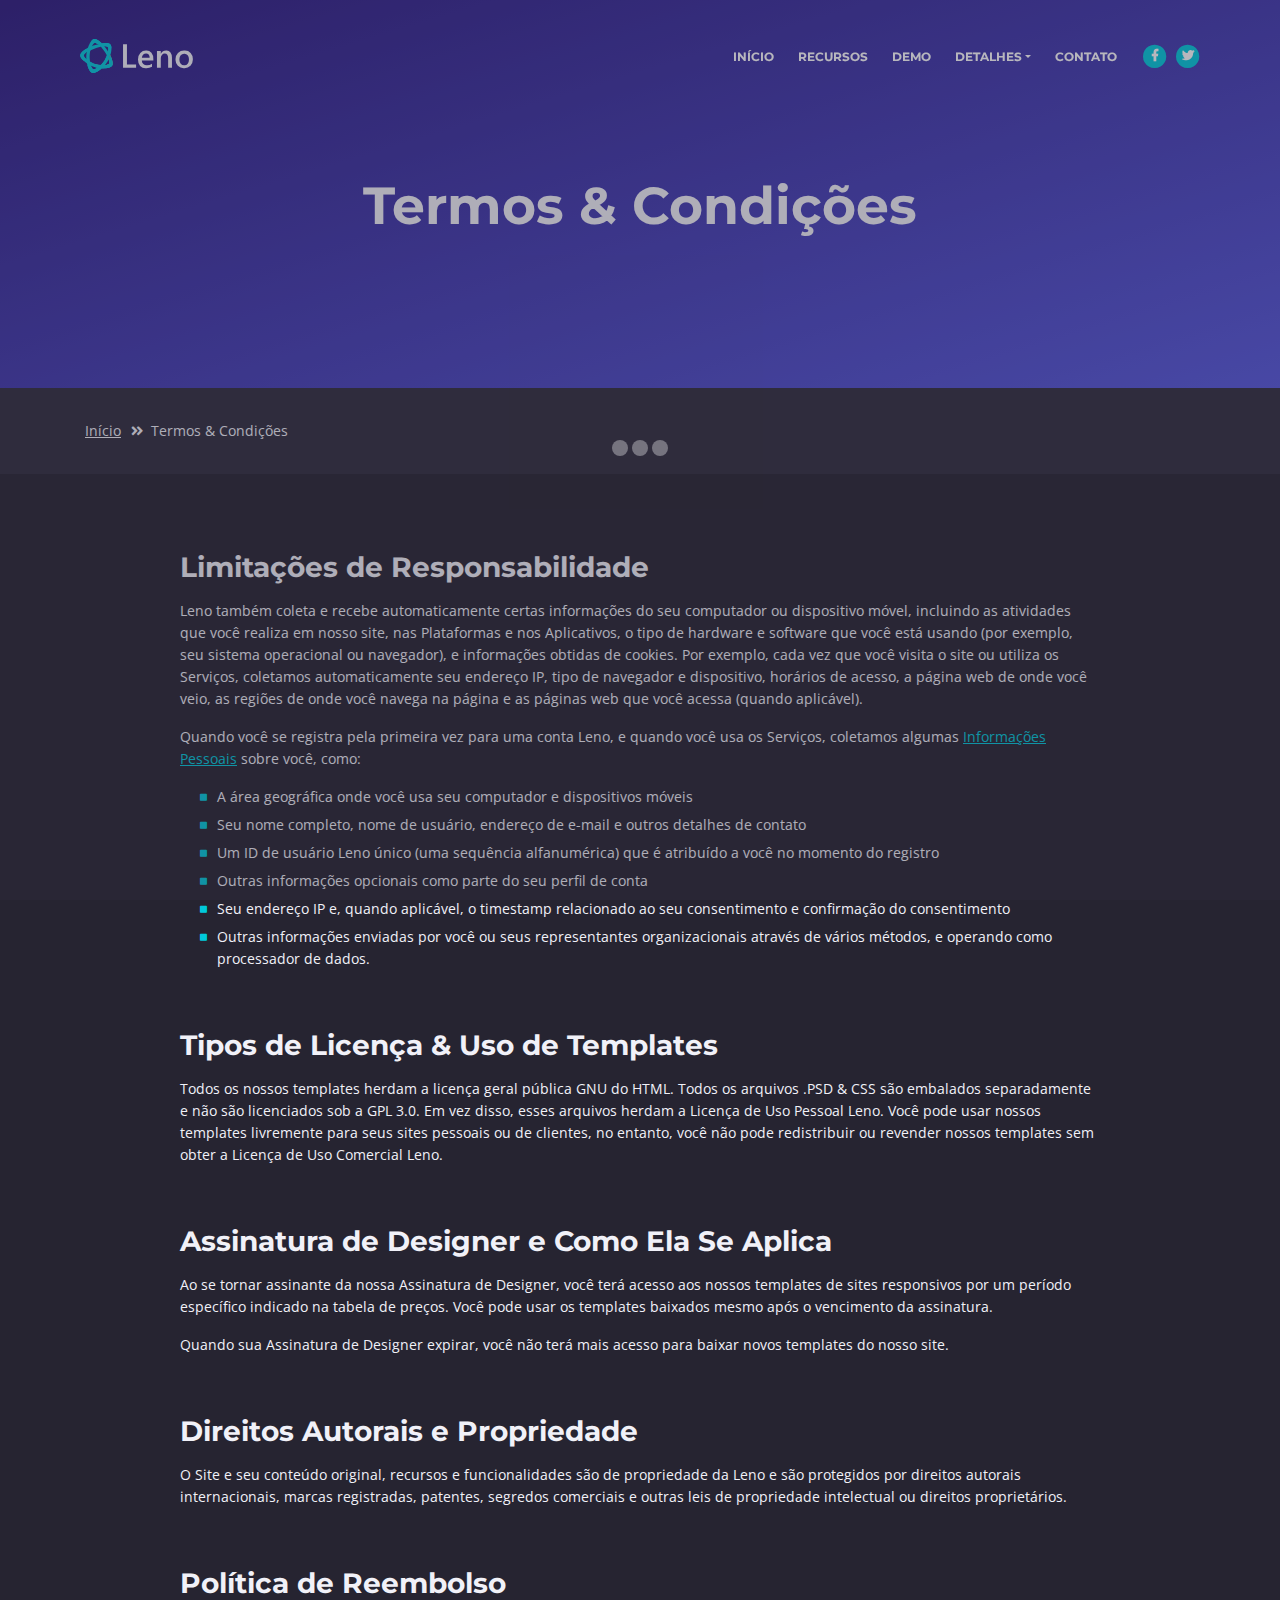
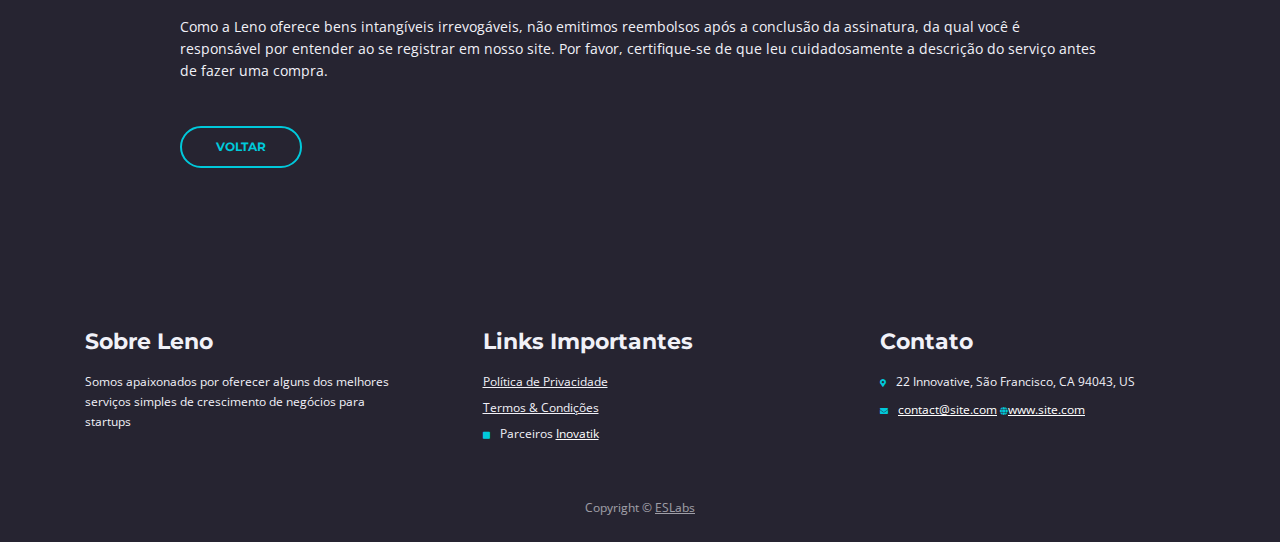
<file: sisTransportsLanding/terms-conditions.html>
<!DOCTYPE html>
<html lang="pt-br">
<head>
    <meta charset="utf-8">
    <meta name="viewport" content="width=device-width, initial-scale=1, shrink-to-fit=no">

    <!-- SEO Meta Tags -->
    <meta name="description" content="Template de página de destino para aplicativos móveis para ajudar você a construir uma ótima presença online para seu aplicativo, convertendo visitantes em usuários">
    <meta name="author" content="Inovatik">

    <!-- OG Meta Tags para melhorar a aparência do post ao compartilhar a página no LinkedIn, Facebook, Google+ -->
	<meta property="og:site_name" content="" /> <!-- nome do site -->
	<meta property="og:site" content="" /> <!-- link do site -->
	<meta property="og:title" content=""/> <!-- título mostrado no post compartilhado -->
	<meta property="og:description" content="" /> <!-- descrição mostrada no post compartilhado -->
	<meta property="og:image" content="" /> <!-- link da imagem, certifique-se de que é jpg -->
	<meta property="og:url" content="" /> <!-- para onde você quer que o post link -->
	<meta property="og:type" content="article" />

    <!-- Título do Site -->
    <title>Termos e Condições - Leno - Template de Página de Destino para Aplicativo Móvel</title>

    <!-- Estilos -->
    <link href="https://fonts.googleapis.com/css?family=Open+Sans:300,300i,400,400i,600,600i,700,700i" rel="stylesheet">
    <link href="https://fonts.googleapis.com/css?family=Montserrat:600,700" rel="stylesheet">
    <link href="css/bootstrap.css" rel="stylesheet">
    <link href="css/fontawesome-all.css" rel="stylesheet">
    <link href="css/swiper.css" rel="stylesheet">
	<link href="css/magnific-popup.css" rel="stylesheet">
    <link href="css/styles.css" rel="stylesheet">

	<!-- Favicon  -->
    <link rel="icon" href="images/favicon.png">
</head>
<body data-spy="scroll" data-target=".fixed-top">

    <!-- Preloader -->
	<div class="spinner-wrapper">
        <div class="spinner">
            <div class="bounce1"></div>
            <div class="bounce2"></div>
            <div class="bounce3"></div>
        </div>
    </div>
    <!-- fim do preloader -->


    <!-- Navbar -->
    <nav class="navbar navbar-expand-md navbar-dark navbar-custom fixed-top">
        <!-- Texto Logo - Use isto se você não tiver um logotipo gráfico -->
        <!-- <a class="navbar-brand logo-text page-scroll" href="index.html">Leno</a> -->

        <!-- Logotipo em Imagem -->
        <a class="navbar-brand logo-image" href="index.html"><img src="images/logo.svg" alt="alternativa"></a>

        <!-- Botão de Alternância do Menu Mobile -->
        <button class="navbar-toggler" type="button" data-toggle="collapse" data-target="#navbarsExampleDefault" aria-controls="navbarsExampleDefault" aria-expanded="false" aria-label="Toggle navigation">
            <span class="navbar-toggler-awesome fas fa-bars"></span>
            <span class="navbar-toggler-awesome fas fa-times"></span>
        </button>
        <!-- fim do botão de alternância do menu mobile -->

        <div class="collapse navbar-collapse" id="navbarsExampleDefault">
            <ul class="navbar-nav ml-auto">
                <li class="nav-item">
                    <a class="nav-link page-scroll" href="index.html#header">INÍCIO <span class="sr-only">(atual)</span></a>
                </li>
                <li class="nav-item">
                    <a class="nav-link page-scroll" href="index.html#features">RECURSOS</a>
                </li>
                <li class="nav-item">
                    <a class="nav-link page-scroll" href="index.html#demo">DEMO</a>
                </li>

                <!-- Menu Dropdown -->
                <li class="nav-item dropdown">
                    <a class="nav-link dropdown-toggle page-scroll" href="index.html#details" id="navbarDropdown" role="button" aria-haspopup="true" aria-expanded="false">DETALHES</a>
                    <div class="dropdown-menu" aria-labelledby="navbarDropdown">
                        <a class="dropdown-item" href="terms-conditions.html"><span class="item-text">TERMOS E CONDIÇÕES</span></a>
                        <div class="dropdown-items-divide-hr"></div>
                        <a class="dropdown-item" href="privacy-policy.html"><span class="item-text">POLÍTICA DE PRIVACIDADE</span></a>
                    </div>
                </li>
                <!-- fim do menu dropdown -->

                <li class="nav-item">
                    <a class="nav-link page-scroll" href="index.html#contact">CONTATO</a>
                </li>
            </ul>
            <span class="nav-item social-icons">
                <span class="fa-stack">
                    <a href="#your-link">
                        <i class="fas fa-circle fa-stack-2x"></i>
                        <i class="fab fa-facebook-f fa-stack-1x"></i>
                    </a>
                </span>
                <span class="fa-stack">
                    <a href="#your-link">
                        <i class="fas fa-circle fa-stack-2x"></i>
                        <i class="fab fa-twitter fa-stack-1x"></i>
                    </a>
                </span>
            </span>
        </div>
    </nav> <!-- fim da navbar -->
    <!-- fim da navbar -->


    <!-- Cabeçalho -->
    <header id="header" class="ex-header">
        <div class="container">
            <div class="row">
                <div class="col-lg-12">
                    <h1>Termos & Condições</h1>
                </div> <!-- fim da col -->
            </div> <!-- fim da row -->
        </div> <!-- fim da container -->
    </header> <!-- fim do ex-header -->
    <!-- fim do cabeçalho -->


    <!-- Breadcrumbs -->
    <div class="ex-basic-1">
        <div class="container">
            <div class="row">
                <div class="col-lg-12">
                    <div class="breadcrumbs">
                        <a href="index.html">Início</a><i class="fa fa-angle-double-right"></i><span>Termos & Condições</span>
                    </div> <!-- fim dos breadcrumbs -->
                </div> <!-- fim da col -->
            </div> <!-- fim da row -->
        </div> <!-- fim da container -->
    </div> <!-- fim do ex-basic-1 -->
    <!-- fim dos breadcrumbs -->


    <!-- Conteúdo dos Termos -->
    <div class="ex-basic-2">
        <div class="container">
            <div class="row">
                <div class="col-lg-10 offset-lg-1">
                    <div class="text-container">
                        <h3>Limitações de Responsabilidade</h3>
                        <p>Leno também coleta e recebe automaticamente certas informações do seu computador ou dispositivo móvel, incluindo as atividades que você realiza em nosso site, nas Plataformas e nos Aplicativos, o tipo de hardware e software que você está usando (por exemplo, seu sistema operacional ou navegador), e informações obtidas de cookies. Por exemplo, cada vez que você visita o site ou utiliza os Serviços, coletamos automaticamente seu endereço IP, tipo de navegador e dispositivo, horários de acesso, a página web de onde você veio, as regiões de onde você navega na página e as páginas web que você acessa (quando aplicável).</p>
                        <p>Quando você se registra pela primeira vez para uma conta Leno, e quando você usa os Serviços, coletamos algumas <a class="turquoise" href="#your-link">Informações Pessoais</a> sobre você, como:</p>
                        <ul class="list-unstyled li-space-lg indent">
                            <li class="media">
                                <i class="fas fa-square"></i>
                                <div class="media-body">A área geográfica onde você usa seu computador e dispositivos móveis</div>
                            </li>
                            <li class="media">
                                <i class="fas fa-square"></i>
                                <div class="media-body">Seu nome completo, nome de usuário, endereço de e-mail e outros detalhes de contato</div>
                            </li>
                            <li class="media">
                                <i class="fas fa-square"></i>
                                <div class="media-body">Um ID de usuário Leno único (uma sequência alfanumérica) que é atribuído a você no momento do registro</div>
                            </li>
                            <li class="media">
                                <i class="fas fa-square"></i>
                                <div class="media-body">Outras informações opcionais como parte do seu perfil de conta</div>
                            </li>
                            <li class="media">
                                <i class="fas fa-square"></i>
                                <div class="media-body">Seu endereço IP e, quando aplicável, o timestamp relacionado ao seu consentimento e confirmação do consentimento</div>
                            </li>
                            <li class="media">
                                <i class="fas fa-square"></i>
                                <div class="media-body">Outras informações enviadas por você ou seus representantes organizacionais através de vários métodos, e operando como processador de dados.</div>
                            </li>
                        </ul>
                    </div> <!-- fim do text-container -->

                    <div class="text-container">
                        <h3>Tipos de Licença & Uso de Templates</h3>
                        <p>Todos os nossos templates herdam a licença geral pública GNU do HTML. Todos os arquivos .PSD & CSS são embalados separadamente e não são licenciados sob a GPL 3.0. Em vez disso, esses arquivos herdam a Licença de Uso Pessoal Leno. Você pode usar nossos templates livremente para seus sites pessoais ou de clientes, no entanto, você não pode redistribuir ou revender nossos templates sem obter a Licença de Uso Comercial Leno.</p>
                    </div> <!-- fim do text-container -->

                    <div class="text-container">
                        <h3>Assinatura de Designer e Como Ela Se Aplica</h3>
                        <p>Ao se tornar assinante da nossa Assinatura de Designer, você terá acesso aos nossos templates de sites responsivos por um período específico indicado na tabela de preços. Você pode usar os templates baixados mesmo após o vencimento da assinatura.</p>
                        <p>Quando sua Assinatura de Designer expirar, você não terá mais acesso para baixar novos templates do nosso site.</p>
                    </div> <!-- fim do text-container -->

                    <div class="text-container">
                        <h3>Direitos Autorais e Propriedade</h3>
                        <p>O Site e seu conteúdo original, recursos e funcionalidades são de propriedade da Leno e são protegidos por direitos autorais internacionais, marcas registradas, patentes, segredos comerciais e outras leis de propriedade intelectual ou direitos proprietários.</p>
                    </div> <!-- fim do text-container -->

                    <div class="text-container last">
                        <h3>Política de Reembolso</h3>
                        <p>Como a Leno oferece bens intangíveis irrevogáveis, não emitimos reembolsos após a conclusão da assinatura, da qual você é responsável por entender ao se registrar em nosso site. Por favor, certifique-se de que leu cuidadosamente a descrição do serviço antes de fazer uma compra.</p>
                    </div> <!-- fim do text-container -->

                    <a class="btn-outline-reg back" href="index.html">VOLTAR</a>

                </div> <!-- fim da col-->
            </div> <!-- fim da row -->
        </div> <!-- fim da container -->
    </div> <!-- fim do ex-basic-2 -->
    <!-- fim do conteúdo dos termos -->


    <!-- Rodapé -->
    <div class="footer">
        <div class="container">
            <div class="row">
                <div class="col-md-4">
                    <div class="footer-col first">
                        <h4>Sobre Leno</h4>
                        <p class="p-small">Somos apaixonados por oferecer alguns dos melhores serviços simples de crescimento de negócios para startups</p>
                    </div>
                </div> <!-- fim da col -->
                <div class="col-md-4">
                    <div class="footer-col middle">
                        <h4>Links Importantes</h4>
                        <ul class="list-unstyled li-space-lg p-small">
                            <li>
                                <a href="privacy-policy.html">Política de Privacidade</a>
                            </li>
                            <li>
                                <a href="terms-conditions.html">Termos & Condições</a>
                            </li>
                            <li class="media">
                                <i class="fas fa-square"></i>
                                <div class="media-body">Parceiros <a class="white" href="https://inovatik.com/">Inovatik</a></div>
                            </li>
                        </ul>
                    </div>
                </div> <!-- fim da col -->
                <div class="col-md-4">
                    <div class="footer-col last">
                        <h4>Contato</h4>
                        <ul class="list-unstyled li-space-lg p-small">
                            <li class="media">
                                <i class="fas fa-map-marker-alt"></i>
                                <div class="media-body">22 Innovative, São Francisco, CA 94043, US</div>
                            </li>
                            <li class="media">
                                <i class="fas fa-envelope"></i>
                                <div class="media-body"><a class="white" href="mailto:contact@site.com">contact@site.com</a> <i class="fas fa-globe"></i><a class="white" href="#your-link">www.site.com</a></div>
                            </li>
                        </ul>
                    </div>
                </div> <!-- fim da col -->
            </div> <!-- fim da row -->
        </div> <!-- fim da container -->
    </div> <!-- fim do rodapé -->
    <!-- fim do rodapé -->


    <!-- Direitos Autorais -->
    <div class="copyright">
        <div class="container">
            <div class="row">
                <div class="col-lg-12">
                    <p class="p-small">Copyright © <a href="#your-link">ESLabs</a></p>
                </div> <!-- fim da col -->
            </div> <!-- fim da row -->
        </div> <!-- fim da container -->
    </div> <!-- fim dos direitos autorais -->
    <!-- fim dos direitos autorais -->


    <!-- Scripts -->
    <script src="js/jquery.min.js"></script> <!-- jQuery para os plugins JavaScript do Bootstrap -->
    <script src="js/popper.min.js"></script> <!-- Biblioteca de tooltip do Popper para o Bootstrap -->
    <script src="js/bootstrap.min.js"></script> <!-- Framework Bootstrap -->
    <script src="js/jquery.easing.min.js"></script> <!-- jQuery Easing para rolagem suave entre âncoras -->
    <script src="js/swiper.min.js"></script> <!-- Swiper para sliders de imagem e texto -->
    <script src="js/jquery.magnific-popup.js"></script> <!-- Magnific Popup para lightboxes -->
    <script src="js/validator.min.js"></script> <!-- Validator.js - Plugin Bootstrap que valida formulários -->
    <script src="js/scripts.js"></script> <!-- Scripts personalizados -->
</body>
</html>
</file>
<file: css/style.css>
/*
 * Solution by GetTemplates.co
 * URL: https://GetTemplates.co
 */
@font-face {
  font-family: "Lato-Regular";
  src: url(../fonts/Lato-Regular.ttf);
}
@font-face {
  font-family: "Lato-Black";
  src: url(../fonts/Lato-Black.ttf);
}
@font-face {
  font-family: "Lato-Bold";
  src: url(../fonts/Lato-Bold.ttf);
}
@font-face {
  font-family: "Lato-Light";
  src: url(../fonts/Lato-Light.ttf);
}
@font-face {
  font-family: "Lato-Medium";
  src: url(../fonts/Lato-Medium.ttf);
}
@font-face {
  font-family: "Lato-Semibold";
  src: url(../fonts/Lato-Semibold.ttf);
}
@font-face {
  font-family: "OpenSans-Bold";
  src: url(../fonts/OpenSans-Bold.ttf);
}
@font-face {
  font-family: "OpenSans-Regular";
  src: url(../fonts/OpenSans-Regular.ttf);
}
@font-face {
  font-family: "OpenSans-Semibold";
  src: url(../fonts/OpenSans-Semibold.ttf);
}
p {
  font-family: "OpenSans-Regular";
  color: #666666;
  font-size: 18px;
}

body {
  overflow: hidden;
  overflow-y: auto;
  font-family: "OpenSans-Regular";
}

@media (min-width: 1200px) {
  .container {
    max-width: 1240px;
  }
}
#gtco-main-nav {
  padding: 20px 0;
}
#gtco-main-nav .navbar-brand {
  font-size: 36px;
  font-family: "Lato-Black";
  text-transform: uppercase;
  background: -webkit-linear-gradient(left, #1d3ede, #01e6f8);
  background: -ms-linear-gradient(left, #1d3ede, #01e6f8);
  background: -moz-linear-gradient(left, #1d3ede, #01e6f8);
  background: -o-linear-gradient(left, #1d3ede, #01e6f8);
  -webkit-background-clip: text;
  -ms-background-clip: text;
  -o-background-clip: text;
  -webkit-text-fill-color: transparent;
  -ms-text-fill-color: transparent;
  -o-text-fill-color: transparent;
}
#gtco-main-nav .bar1, #gtco-main-nav .bar2, #gtco-main-nav .bar3 {
  width: 25px;
  height: 2px;
  background-color: #fff;
  margin: 5px 0;
  transition: 0.4s;
  display: block;
  position: relative;
}
#gtco-main-nav .change .bar1 {
  -webkit-transform: rotate(-42deg) translate(-2px, 6px);
  transform: rotate(-42deg) translate(-2px, 6px);
}
#gtco-main-nav .change .bar2 {
  opacity: 0;
}
#gtco-main-nav .change .bar3 {
  -webkit-transform: rotate(46deg) translate(-4px, -8px);
  transform: rotate(46deg) translate(-4px, -8px);
}
#gtco-main-nav .navbar-nav li a {
  font-family: "OpenSans-Regular";
  font-size: 18px;
  color: #666666;
  padding: 5px 15px !important;
  text-transform: uppercase;
}
#gtco-main-nav form a {
  font-family: "OpenSans-Semibold";
  font-size: 18px;
  color: #fff;
  padding: 5px 25px;
  border-radius: 20px;
  border-width: 2px;
}
#gtco-main-nav form a.btn-info {
  background: #01e6f8;
  border-color: #01e6f8;
}
#gtco-main-nav form a.btn-outline-dark {
  border-color: #fff;
  background-color: transparent;
}
@media (max-width: 991px) {
  #gtco-main-nav form a.btn-outline-dark {
    border-color: #1d3ede;
    color: #1d3ede;
  }
}
#gtco-main-nav::after {
  position: absolute;
  content: "";
  height: 600px;
  width: 900px;
  background-image: -webkit-linear-gradient(-220deg, #1d3ede, #01e6f8);
  background-image: -moz-linear-gradient(-220deg, #1d3ede, #01e6f8);
  background-image: -ms-linear-gradient(-220deg, #1d3ede, #01e6f8);
  background-image: -o-linear-gradient(-220deg, #1d3ede, #01e6f8);
  background-image: linear-gradient(-220deg, #1d3ede, #01e6f8);
  left: 49.5%;
  top: -50px;
  z-index: -1;
  border-radius: 50% 0 50% 50%;
}
@media (max-width: 1400px) {
  #gtco-main-nav::after {
    height: 550px;
    width: 800px;
  }
}
@media (max-width: 1199px) {
  #gtco-main-nav::after {
    width: 700px;
  }
}
@media (max-width: 991px) {
  #gtco-main-nav::after {
    width: 55%;
    /* left: auto; */
    right: 0;
  }
}
@media (max-width: 600px) {
  #gtco-main-nav::after {
    width: 100%;
    height: 400px;
  }
}
#gtco-main-nav::before {
  position: absolute;
  content: "";
  height: 590px;
  width: 930px;
  background-image: -webkit-linear-gradient(to right, #e8eefc, #e6fafe);
  background-image: -moz-linear-gradient(to right, #e8eefc, #e6fafe);
  background-image: -ms-linear-gradient(to right, #e8eefc, #e6fafe);
  background-image: -o-linear-gradient(to right, #e8eefc, #e6fafe);
  background-image: linear-gradient(to right, #e8eefc, #e6fafe);
  left: 47.5%;
  top: -25px;
  z-index: -1;
  border-radius: 50% 0 50% 50%;
}
@media (max-width: 1400px) {
  #gtco-main-nav::before {
    height: 540px;
    width: 810px;
  }
}
@media (max-width: 1199px) {
  #gtco-main-nav::before {
    width: 710px;
  }
}
@media (max-width: 991px) {
  #gtco-main-nav::before {
    width: 55%;
    left: auto;
    right: 0;
  }
}
@media (max-width: 600px) {
  #gtco-main-nav::before {
    width: 100%;
    height: 390px;
  }
}

.gtco-banner-area a, .gtco-feature a, .gtco-features a, .gtco-news .owl-carousel .card a, #gtco-footer .submit-button {
  background-image: -moz-linear-gradient(0deg, #06c6f9 0%, #38eaf9 100%);
  background-image: -webkit-linear-gradient(0deg, #06c6f9 0%, #38eaf9 100%);
  background-image: -ms-linear-gradient(0deg, #06c6f9 0%, #38eaf9 100%);
  font-size: 18px;
  font-family: "OpenSans-Semibold";
  color: #fff;
  border-radius: 50px;
  padding: 5px 30px;
  display: inline-block;
  text-transform: uppercase;
  padding-right: 5px;
  text-decoration: none !important;
}
.gtco-banner-area a .fa, .gtco-feature a .fa, .gtco-features a .fa, .gtco-news .owl-carousel .card a .fa, #gtco-footer .submit-button .fa {
  background: #fff;
  border-radius: 50%;
  height: 32px;
  width: 32px;
  color: #37eaf9;
  font-size: 22px;
  text-align: center;
  padding-top: 5px;
  margin-left: 15px;
}

.gtco-feature h2, .gtco-features h2 {
  font-family: "Lato-Regular";
  color: #000000;
  font-size: 36px;
  margin-bottom: 30px;
}

.card {
  border: none;
  background: transparent;
}

.gtco-banner-area {
  margin-top: 20px;
  min-height: 500px;
}
.gtco-banner-area h1 {
  font-family: "Lato-Light";
  font-size: 48px;
  color: #000000;
  max-width: 500px;
  margin-top: 70px;
}
.gtco-banner-area h1 span {
  font-family: "Lato-Medium";
}
@media (max-width: 1199px) {
  .gtco-banner-area h1 {
    margin-top: 30px;
  }
}
.gtco-banner-area p {
  max-width: 450px;
  margin: 20px 0;
  margin-bottom: 40px;
}
.gtco-banner-area a {
  display: inline;
  padding: 10px 30px;
  padding-right: 5px;
}
.gtco-banner-area .col-md-6 .card .card-img-top {
  max-width: 430px;
  margin: 0 auto;
  margin-top: 30px;
  margin-right: 0;
}
@media (max-width: 1400px) {
  .gtco-banner-area .col-md-6 .card .card-img-top {
    max-width: 400px;
    margin-top: 20px;
    margin-right: auto;
  }
}
@media (max-width: 1199px) {
  .gtco-banner-area .col-md-6 .card .card-img-top {
    max-width: 350px;
  }
}
@media (max-width: 767px) {
  .gtco-banner-area .col-md-6 .card .card-img-top {
    margin-top: 100px;
  }
}

.gtco-feature {
  margin-top: 100px;
}
.gtco-feature .card .back-bg {
  margin-left: -30px !important;
  margin-top: -20px;
}
.gtco-feature .card svg {
  display: block;
  margin-left: auto;
  margin-right: auto;
}
.gtco-feature .card svg.defs {
  position: absolute;
  width: 0;
  height: 0;
}
.gtco-feature .card .squircle {
  width: 100%;
  height: 450px;
  background: url(../images/learn-img.jpg) center/cover, #aaa;
  clip-path: url(#clip-path);
  background-position-x: -50px;
}
.gtco-feature p small {
  font-size: 16px;
}
.gtco-feature a {
  margin-top: 20px;
  display: inline-block;
}

.gtco-features {
  margin-top: 100px;
}
.gtco-features svg {
  position: absolute;
  margin-left: -100px;
  margin-top: 100px;
}
@media (max-width: 767px) {
  .gtco-features svg {
    margin: 0 auto;
    margin-top: 200px;
  }
}
.gtco-features h2 {
  margin-top: 200px;
}
@media (max-width: 991px) {
  .gtco-features h2 {
    margin-top: 0;
  }
}
.gtco-features .col-lg-4 p {
  max-width: 320px;
  margin-bottom: 30px;
}
.gtco-features .col-lg-8 {
  padding: 10px 100px;
}
@media (max-width: 767px) {
  .gtco-features .col-lg-8 {
    padding: 10px 0;
  }
}
.gtco-features .col-lg-8 .row .col:first-child {
  margin-top: 150px;
}
@media (max-width: 600px) {
  .gtco-features .col-lg-8 .row .col:first-child {
    margin-top: 50px;
  }
}
@media (max-width: 600px) {
  .gtco-features .col-lg-8 .col {
    flex: 0 0 100%;
    max-width: 100%;
  }
}
.gtco-features .col-lg-8 .card {
  background: #fff;
  margin: 30px 5px;
  padding: 20px 10px;
  border-radius: 20px;
  box-shadow: 0 15px 40px 0 rgba(0, 0, 0, 0.08);
}
.gtco-features .col-lg-8 .card .oval {
  background: linear-gradient(to right, #f1f6fd, #f0fbfe);
  padding: 10px;
  width: 150px;
  border-radius: 50%;
  margin: auto;
  transform: rotate(20deg);
  margin-top: 20px;
}
.gtco-features .col-lg-8 .card .card-img-top {
  max-width: 0.8in;
  margin: 0 auto;
  transform: rotate(-20deg);
}
.gtco-features .col-lg-8 .card h3 {
  font-family: "Lato-Regular";
  font-size: 24px;
  color: #1d3ede;
}
.gtco-features .col-lg-8 .card p {
  font-size: 16px;
}

.gtco-numbers-block {
  margin: 100px auto;
  margin-top: 200px;
  color: #fff;
}
@media (max-width: 600px) {
  .gtco-numbers-block {
    margin-top: 100px;
  }
}
@media (max-width: 1299px) {
  .gtco-numbers-block .row {
    max-width: 1000px;
    margin: 0 auto;
  }
}
@media (max-width: 767px) {
  .gtco-numbers-block .row .col-3 {
    padding: 0;
  }
}
.gtco-numbers-block #custom-map::before {
  position: absolute;
  content: "";
  height: 100px;
  width: 100%;
  border: 2px solid red;
}
.gtco-numbers-block svg {
  margin-top: -100px;
  position: absolute;
  left: 0;
  max-width: 1500px;
  right: 0;
  margin-left: auto;
  margin-right: auto;
}
@media (max-width: 1299px) {
  .gtco-numbers-block svg {
    margin-top: -90px;
  }
}
@media (max-width: 1199px) {
  .gtco-numbers-block svg {
    margin-top: -60px;
  }
}
@media (max-width: 991px) {
  .gtco-numbers-block svg {
    margin-top: -40px;
  }
}
@media (max-width: 650px) {
  .gtco-numbers-block svg {
    margin-top: -20px;
  }
}
@media (max-width: 600px) {
  .gtco-numbers-block svg {
    margin-top: -10px;
  }
}
.gtco-numbers-block h5 {
  font-family: "Lato-Bold";
  font-size: 60px;
}
@media (max-width: 1299px) {
  .gtco-numbers-block h5 {
    font-size: 48px;
  }
}
@media (max-width: 767px) {
  .gtco-numbers-block h5 {
    font-size: 24px;
  }
}
@media (max-width: 600px) {
  .gtco-numbers-block h5 {
    margin: 0;
    font-size: 18px;
  }
}
.gtco-numbers-block p {
  font-family: "Lato-Semibold";
  font-size: 24px;
  color: #fff;
}
@media (max-width: 1299px) {
  .gtco-numbers-block p {
    font-size: 18px;
  }
}
@media (max-width: 991px) {
  .gtco-numbers-block p {
    font-size: 16px;
  }
}
@media (max-width: 991px) {
  .gtco-numbers-block p {
    font-size: 16px;
  }
}
@media (max-width: 600px) {
  .gtco-numbers-block p {
    line-height: 1.1;
  }
}
@media (max-width: 500px) {
  .gtco-numbers-block p {
    font-size: 8px;
  }
}

.gtco-testimonials {
  position: relative;
  margin-top: 200px;
}
@media (max-width: 767px) {
  .gtco-testimonials {
    margin-top: 100px;
  }
}
.gtco-testimonials h2 {
  font-family: "Lato-Medium";
  font-size: 36px;
  text-align: center;
  color: #333333;
  margin-bottom: 100px;
}
.gtco-testimonials .owl-stage-outer {
  padding-bottom: 30px;
}
.gtco-testimonials .owl-nav {
  display: none;
}
.gtco-testimonials .owl-dots {
  text-align: center;
}
.gtco-testimonials .owl-dots span {
  position: relative;
  height: 10px;
  width: 10px;
  border-radius: 50%;
  display: block;
  background: #fff;
  border: 2px solid #01e6f8;
  margin: 0 5px;
}
.gtco-testimonials .owl-dots .active {
  box-shadow: none;
}
.gtco-testimonials .owl-dots .active span {
  background: #01e6f8;
  box-shadow: none;
  height: 12px;
  width: 12px;
  margin-bottom: -1px;
}
.gtco-testimonials .card {
  background: #fff;
  box-shadow: 0 15px 40px 0 rgba(0, 0, 0, 0.08);
  margin: 0 30px;
  padding: 0 20px;
  border-radius: 50px;
}
.gtco-testimonials .card .card-img-top {
  max-width: 100px;
  border-radius: 50%;
  margin: 0 auto;
  border: 5px solid #1d3ede;
  width: 100px;
  height: 100px;
}
.gtco-testimonials .card h5 {
  color: #1d3ede;
  font-size: 21px;
  line-height: 1.3;
  font-family: "Lato-Medium";
}
.gtco-testimonials .card h5 span {
  font-size: 18px;
  color: #666666;
  font-family: "OpenSans-Regular";
}
.gtco-testimonials .card p {
  font-size: 18px;
}
.gtco-testimonials .active {
  opacity: 0.5;
  transition: all 0.3s;
}
.gtco-testimonials .center {
  opacity: 1;
}
.gtco-testimonials .center h5 {
  font-size: 24px;
}
.gtco-testimonials .center h5 span {
  font-size: 20px;
}
.gtco-testimonials .center p {
  font-size: 20px;
}
.gtco-testimonials .center .card-img-top {
  max-width: 100%;
  height: 120px;
  width: 120px;
}

.gtco-features-list {
  margin-top: 100px;
}
.gtco-features-list .media {
  margin: 20px 0;
}
.gtco-features-list .oval {
  border-radius: 50%;
  background-color: white;
  box-shadow: 0 10px 50px 0 rgba(0, 0, 0, 0.1);
  padding: 15px;
  height: 60px;
  width: 60px;
}
.gtco-features-list .oval .align-self-start {
  width: 100%;
  padding: 3px;
}
.gtco-features-list .media-body {
  font-family: "OpenSans-Regular";
  font-size: 16px;
  color: #666666;
  padding-right: 20px;
}
.gtco-features-list .media-body h5 {
  font-family: "Lato-Semibold";
  margin-bottom: 20px !important;
  font-size: 22px;
}

.gtco-logo-area {
  margin: 50px auto;
}
.gtco-logo-area .col .img-fluid {
  max-height: 32px;
}
@media (max-width: 600px) {
  .gtco-logo-area .col {
    flex: 0 0 50%;
    max-width: 50%;
    margin: 20px 0;
  }
}

.gtco-news {
  background: #fcfcfc;
  padding: 50px 0;
  margin: 100px auto;
}
.gtco-news h2 {
  font-size: 36px;
  font-weight: "Lato-Medium";
  text-align: center;
  margin-bottom: 50px;
}
.gtco-news .owl-carousel .owl-nav {
  display: block !important;
  position: absolute;
  top: 25%;
  width: 100%;
}
@media (max-width: 600px) {
  .gtco-news .owl-carousel .owl-nav {
    display: none !important;
  }
}
.gtco-news .owl-carousel .owl-nav .owl-prev, .gtco-news .owl-carousel .owl-nav .owl-next {
  font-size: 120px;
  color: #666666;
  position: absolute;
}
.gtco-news .owl-carousel .owl-nav .owl-prev {
  left: -50px;
}
.gtco-news .owl-carousel .owl-nav .owl-next {
  right: -50px;
}
.gtco-news .owl-carousel .card {
  padding: 0 25px;
}
.gtco-news .owl-carousel .card .card-img-top {
  border-radius: 40px;
  box-shadow: 0 10px 20px 0 rgba(0, 0, 0, 0.08);
}
.gtco-news .owl-carousel .card h5 {
  font-family: "Lato-Medium";
  font-size: 22px;
  color: #333333;
  margin-bottom: 20px;
}
@media (max-width: 767px) {
  .gtco-news .owl-carousel .card h5 {
    font-size: 18px;
  }
}
.gtco-news .owl-carousel .card p {
  font-size: 17px;
}
@media (max-width: 767px) {
  .gtco-news .owl-carousel .card p {
    font-size: 15px;
  }
}
.gtco-news .owl-carousel .card a {
  padding-top: 3px !important;
  padding-bottom: 3px !important;
}

#gtco-footer {
  padding-bottom: 20px;
}
#gtco-footer h4 {
  font-family: "Lato-Medium";
  font-size: 24px;
  color: #1d3ede;
  margin-bottom: 30px;
}
#gtco-footer input, #gtco-footer textarea {
  background-color: white;
  box-shadow: 0 8px 20px 0 rgba(0, 0, 0, 0.08);
  border-radius: 50px;
  max-width: 450px;
  width: 100%;
  height: 60px;
  border: none;
  margin-bottom: 30px;
  padding-left: 30px;
  color: #000;
}
#gtco-footer input::-webkit-input-placeholder, #gtco-footer input::-moz-placeholder, #gtco-footer input:-ms-input-placeholder, #gtco-footer input:-moz-placeholder, #gtco-footer textarea::-webkit-input-placeholder, #gtco-footer textarea::-moz-placeholder, #gtco-footer textarea:-ms-input-placeholder, #gtco-footer textarea:-moz-placeholder {
  color: #999999;
  font-family: "OpenSans-Regular";
  font-size: 18px;
}
#gtco-footer textarea {
  min-height: 200px;
  border-radius: 30px;
  padding-top: 20px;
  padding-right: 20px;
  resize: none;
}
#gtco-footer .company-nav, #gtco-footer .services-nav {
  font-family: "OpenSans-Regular";
  font-size: 20px;
}
#gtco-footer .company-nav a, #gtco-footer .services-nav a {
  color: #666666;
  margin: 0;
  padding: 0;
}
#gtco-footer .follow-us-nav a {
  padding: 0 10px;
  color: #666666;
}
@media (max-width: 385px) {
  #gtco-footer .follow-us-nav a {
    padding-right: 0;
  }
}
#gtco-footer .follow-us-nav a .fa {
  font-size: 24px;
}
#gtco-footer .col-12 {
  margin-top: 90px;
}
#gtco-footer .col-12 p {
  font-family: "Lato-Regular";
  font-size: 18px;
  color: #999999;
}
@media (max-width: 991px) {
  #gtco-footer .col-12 {
    margin-top: 20px;
  }
}
@media (max-width: 991px) {
  #gtco-footer .col-lg-6 {
    margin-bottom: 50px;
  }
}
</file>
<file: css/meuEstilo.css>
.logo-container {
  text-align: center; /* Centraliza o logo */
}

.logo {
  width: 15rem; /* Tamanho original */
}

@media (max-width: 768px) {
  .logo {
    width: 10rem; /* Tamanho menor para dispositivos móveis */
    margin-top: 10px; /* Espaçamento superior para ajustar posição */
  }
}


/* Estilo para telas menores que 992px (tamanho de tablet e menores) */
@media (max-width: 991.98px) {
    .back-bg {
        display: none;
    }
    .oval {
        display: none;
    }
}

/* Estilo para telas maiores que 992px (desktop) */
@media (min-width: 992px) {
    .back-bg {
        display: block;
    }
    .oval {
        display: block;
    }
}
</file>
<file: sisTransportsLanding/css/styles.css>
/* Template: Juno - Multipurpose Landing Page Pack
   Author: InovatikThemes
   Created: Mar 2019
   Description: Master CSS file
*/

/*****************************************
Table Of Contents:

01. General Styles
02. Preloader
03. Navigation
04. Header
05. Features
******************************************/

/*****************************************
Colors:

- Text, navbar links - white #f1f1f8
- Buttons, bullets, icons - turquoise #00c9db
- Navbar - navy #4633af
- Backgrounds - dark denim #262431
- Backgrounds - denim #2f2c3d
******************************************/


/******************************/
/*     01. General Styles     */
/******************************/
body,
html {
    width: 100%;
	height: 100%;
}

body, p {
	color: #f1f1f8; 
	font: 400 0.875rem/1.375rem "Open Sans", sans-serif;
}

.p-large {
	color: #f1f1f8;
	font: 400 1rem/1.5rem "Open Sans", sans-serif;
}

.p-small {
	color: #f1f1f8;
	font: 400 0.75rem/1.25rem "Open Sans", sans-serif;
}

.p-heading {
	margin-bottom: 3.75rem;
	text-align: center;
}

.li-space-lg li {
	margin-bottom: 0.375rem;
}

.indent {
	padding-left: 1.25rem;
}

h1 {
	color: #f1f1f8;
	font: 700 2.5rem/2.875rem "Montserrat", sans-serif;
}

h2 {
	color: #f1f1f8;
	font: 700 2.25rem/2.75rem "Montserrat", sans-serif;
}

h3 {
	color: #f1f1f8;
	font: 700 1.75rem/2.125rem "Montserrat", sans-serif;
}

h4 {
	color: #f1f1f8;
	font: 700 1.375rem/1.75rem "Montserrat", sans-serif;
}

h5 {
	color: #f1f1f8;
	font: 700 1.125rem/1.625rem "Montserrat", sans-serif;
}

h6 {
	color: #f1f1f8;
	font: 700 1rem/1.5rem "Montserrat", sans-serif;
}

a {
	color: #f1f1f8;
	text-decoration: underline;
}

a:hover {
	color: #f1f1f8;
	text-decoration: underline;
}

a.turquoise {
	color: #00c9db;
}

a.white {
	color: #fff;
}

.testimonial-text {
	font: italic 400 1rem/1.5rem "Open Sans", sans-serif;
}

.testimonial-author {
	font: 700 1rem/1.5rem "Montserrat", sans-serif;
}

.btn-solid-reg {
	display: inline-block;
	padding: 1.1875rem 2.125rem 1.1875rem 2.125rem;
	border: 0.125rem solid #00c9db;
	border-radius: 2rem;
	background-color: #00c9db;
	color: #fff;
	font: 700 0.75rem/0 "Montserrat", sans-serif;
	text-decoration: none;
	transition: all 0.2s;
}

.btn-solid-reg:hover {
	background-color: transparent;
	color: #00c9db;
	text-decoration: none;
}

.btn-solid-lg {
	display: inline-block;
	padding: 1.375rem 2.625rem 1.375rem 2.625rem;
	border: 0.125rem solid #00c9db;
	border-radius: 2rem;
	background-color: #00c9db;
	color: #fff;
	font: 700 0.75rem/0 "Montserrat", sans-serif;
	text-decoration: none;
	transition: all 0.2s;
}

.btn-solid-lg:hover {
	background-color: transparent;
	color: #00c9db;
	text-decoration: none;
}

.btn-solid-lg .fab {
	margin-right: 0.5rem;
	font-size: 1.25rem;
	line-height: 0;
	vertical-align: top;
}

.btn-solid-lg .fab.fa-google-play {
	font-size: 1rem;
}

.btn-outline-reg {
	display: inline-block;
	padding: 1.1875rem 2.125rem 1.1875rem 2.125rem;
	border: 0.125rem solid #00c9db;
	border-radius: 2rem;
	background-color: transparent;
	color: #00c9db;
	font: 700 0.75rem/0 "Montserrat", sans-serif;
	text-decoration: none;
	transition: all 0.2s;
}

.btn-outline-reg:hover {
	background-color: #00c9db;
	color: #fff;
	text-decoration: none;
}

.btn-outline-lg {
	display: inline-block;
	padding: 1.375rem 2.625rem 1.375rem 2.625rem;
	border: 0.125rem solid #00c9db;
	border-radius: 2rem;
	background-color: transparent;
	color: #00c9db;
	font: 700 0.75rem/0 "Montserrat", sans-serif;
	text-decoration: none;
	transition: all 0.2s;
}

.btn-outline-lg:hover {
	background-color: #00c9db;
	color: #fff;
	text-decoration: none;
}

.btn-outline-sm {
	display: inline-block;
	padding: 1rem 1.625rem 0.875rem 1.625rem;
	border: 0.125rem solid #00c9db;
	border-radius: 2rem;
	background-color: transparent;
	color: #00c9db;
	font: 700 0.625rem/0 "Montserrat", sans-serif;
	text-decoration: none;
	transition: all 0.2s;
}

.btn-outline-sm:hover {
	background-color: #00c9db;
	color: #fff;
	text-decoration: none;
}

.form-group {
	position: relative;
	margin-bottom: 1.25rem;
}

.form-group.has-error.has-danger {
	margin-bottom: 0.625rem;
}

.form-group.has-error.has-danger .help-block.with-errors ul {
	margin-top: 0.375rem;
}

.label-control {
	position: absolute;
	top: 0.87rem;
	left: 1.375rem;
	color: #f1f1f8;
	opacity: 1;
	font: 400 0.875rem/1.375rem "Open Sans", sans-serif;
	cursor: text;
	transition: all 0.2s ease;
}

/* IE10+ hack to solve lower label text position compared to the rest of the browsers */
@media screen and (-ms-high-contrast: active), screen and (-ms-high-contrast: none) {  
	.label-control {
		top: 0.9375rem;
	}
}

.form-control-input:focus + .label-control,
.form-control-input.notEmpty + .label-control,
.form-control-textarea:focus + .label-control,
.form-control-textarea.notEmpty + .label-control {
	top: 0.125rem;
	opacity: 1;
	font-size: 0.75rem;
	font-weight: 700;
}

.form-control-input,
.form-control-select {
	display: block; /* needed for proper display of the label in Firefox, IE, Edge */
	width: 100%;
	padding-top: 1.0625rem;
	padding-bottom: 0.0625rem;
	padding-left: 1.3125rem;
	border: 1px solid #9791ae;
	border-radius: 0.25rem;
	background-color: #413d52;
	color: #f1f1f8;
	font: 400 0.875rem/1.875rem "Open Sans", sans-serif;
	transition: all 0.2s;
	-webkit-appearance: none; /* removes inner shadow on form inputs on ios safari */
}

.form-control-select {
	padding-top: 0.5rem;
	padding-bottom: 0.5rem;
	height: 3rem;
}

/* IE10+ hack to solve lower label text position compared to the rest of the browsers */
@media screen and (-ms-high-contrast: active), screen and (-ms-high-contrast: none) {  
	.form-control-input {
		padding-top: 1.25rem;
		padding-bottom: 0.75rem;
		line-height: 1.75rem;
	}

	.form-control-select {
		padding-top: 0.875rem;
		padding-bottom: 0.75rem;
		height: 3.125rem;
		line-height: 2.125rem;
	}
}

select {
    /* you should keep these first rules in place to maintain cross-browser behavior */
    -webkit-appearance: none;
	-moz-appearance: none;
	-ms-appearance: none;
    -o-appearance: none;
    appearance: none;
    background-image: url('../images/down-arrow.png');
    background-position: 96% 50%;
    background-repeat: no-repeat;
    outline: none;
}

select::-ms-expand {
    display: none; /* removes the ugly default down arrow on select form field in IE11 */
}

.form-control-textarea {
	display: block; /* used to eliminate a bottom gap difference between Chrome and IE/FF */
	width: 100%;
	height: 8rem; /* used instead of html rows to normalize height between Chrome and IE/FF */
	padding-top: 1.25rem;
	padding-left: 1.3125rem;
	border: 1px solid #9791ae;
	border-radius: 0.25rem;
	background-color: #413d52;
	color: #f1f1f8;
	font: 400 0.875rem/1.75rem "Open Sans", sans-serif;
	transition: all 0.2s;
}

.form-control-input:focus,
.form-control-select:focus,
.form-control-textarea:focus {
	border: 1px solid #f1f1f8;
	outline: none; /* Removes blue border on focus */
}

.form-control-input:hover,
.form-control-select:hover,
.form-control-textarea:hover {
	border: 1px solid #f1f1f8;
}

.checkbox {
	font: 400 0.75rem/1.25rem "Open Sans", sans-serif;
}

input[type='checkbox'] {
	vertical-align: -15%;
	margin-right: 0.375rem;
}

/* IE10+ hack to raise checkbox field position compared to the rest of the browsers */
@media screen and (-ms-high-contrast: active), screen and (-ms-high-contrast: none) {  
	input[type='checkbox'] {
		vertical-align: -9%;
	}
}

.form-control-submit-button {
	display: inline-block;
	width: 100%;
	height: 3.125rem;
	border: 1px solid #00c9db;
	border-radius: 1.5rem;
	background-color: #00c9db;
	color: #fff;
	font: 700 0.75rem/1.75rem "Montserrat", sans-serif;
	cursor: pointer;
	transition: all 0.2s;
}

.form-control-submit-button:hover {
	background-color: transparent;
	color: #00c9db;
}

/* Form Success And Error Message Formatting */
#cmsgSubmit.h3.text-center.tada.animated,
#pmsgSubmit.h3.text-center.tada.animated,
#cmsgSubmit.h3.text-center,
#pmsgSubmit.h3.text-center {
	display: block;
	margin-bottom: 0;
	color: #f1f1f8;
	font: 400 1.125rem/1rem "Open Sans", sans-serif;
}

.help-block.with-errors .list-unstyled {
	color: #f1f1f8;
	font-size: 0.75rem;
	line-height: 1.125rem;
	text-align: left;
}

.help-block.with-errors ul {
	margin-bottom: 0;
}
/* end of form success and error message formatting */

/* Form Success And Error Message Animation - Animate.css */
@-webkit-keyframes tada {
	from {
		-webkit-transform: scale3d(1, 1, 1);
		-ms-transform: scale3d(1, 1, 1);
		transform: scale3d(1, 1, 1);
	}
	10%, 20% {
		-webkit-transform: scale3d(.9, .9, .9) rotate3d(0, 0, 1, -3deg);
		-ms-transform: scale3d(.9, .9, .9) rotate3d(0, 0, 1, -3deg);
		transform: scale3d(.9, .9, .9) rotate3d(0, 0, 1, -3deg);
	}
	30%, 50%, 70%, 90% {
		-webkit-transform: scale3d(1.1, 1.1, 1.1) rotate3d(0, 0, 1, 3deg);
		-ms-transform: scale3d(1.1, 1.1, 1.1) rotate3d(0, 0, 1, 3deg);
		transform: scale3d(1.1, 1.1, 1.1) rotate3d(0, 0, 1, 3deg);
	}
	40%, 60%, 80% {
		-webkit-transform: scale3d(1.1, 1.1, 1.1) rotate3d(0, 0, 1, -3deg);
		-ms-transform: scale3d(1.1, 1.1, 1.1) rotate3d(0, 0, 1, -3deg);
		transform: scale3d(1.1, 1.1, 1.1) rotate3d(0, 0, 1, -3deg);
	}
	to {
		-webkit-transform: scale3d(1, 1, 1);
		-ms-transform: scale3d(1, 1, 1);
		transform: scale3d(1, 1, 1);
	}
}

@keyframes tada {
	from {
		-webkit-transform: scale3d(1, 1, 1);
		-ms-transform: scale3d(1, 1, 1);
		transform: scale3d(1, 1, 1);
	}
	10%, 20% {
		-webkit-transform: scale3d(.9, .9, .9) rotate3d(0, 0, 1, -3deg);
		-ms-transform: scale3d(.9, .9, .9) rotate3d(0, 0, 1, -3deg);
		transform: scale3d(.9, .9, .9) rotate3d(0, 0, 1, -3deg);
	}
	30%, 50%, 70%, 90% {
		-webkit-transform: scale3d(1.1, 1.1, 1.1) rotate3d(0, 0, 1, 3deg);
		-ms-transform: scale3d(1.1, 1.1, 1.1) rotate3d(0, 0, 1, 3deg);
		transform: scale3d(1.1, 1.1, 1.1) rotate3d(0, 0, 1, 3deg);
	}
	40%, 60%, 80% {
		-webkit-transform: scale3d(1.1, 1.1, 1.1) rotate3d(0, 0, 1, -3deg);
		-ms-transform: scale3d(1.1, 1.1, 1.1) rotate3d(0, 0, 1, -3deg);
		transform: scale3d(1.1, 1.1, 1.1) rotate3d(0, 0, 1, -3deg);
	}
	to {
		-webkit-transform: scale3d(1, 1, 1);
		-ms-transform: scale3d(1, 1, 1);
		transform: scale3d(1, 1, 1);
	}
}

.tada {
	-webkit-animation-name: tada;
	animation-name: tada;
}

.animated {
	-webkit-animation-duration: 1s;
	animation-duration: 1s;
	-webkit-animation-fill-mode: both;
	animation-fill-mode: both;
}
/* end of form success and error message animation - Animate.css */

/* Fade-move Animation For Lightbox - Magnific Popup */
/* at start */
.my-mfp-slide-bottom .zoom-anim-dialog {
	opacity: 0;
	transition: all 0.2s ease-out;
	-webkit-transform: translateY(-1.25rem) perspective(37.5rem) rotateX(10deg);
	-ms-transform: translateY(-1.25rem) perspective(37.5rem) rotateX(10deg);
	transform: translateY(-1.25rem) perspective(37.5rem) rotateX(10deg);
}

/* animate in */
.my-mfp-slide-bottom.mfp-ready .zoom-anim-dialog {
	opacity: 1;
	-webkit-transform: translateY(0) perspective(37.5rem) rotateX(0); 
	-ms-transform: translateY(0) perspective(37.5rem) rotateX(0); 
	transform: translateY(0) perspective(37.5rem) rotateX(0); 
}

/* animate out */
.my-mfp-slide-bottom.mfp-removing .zoom-anim-dialog {
	opacity: 0;
	-webkit-transform: translateY(-0.625rem) perspective(37.5rem) rotateX(10deg); 
	-ms-transform: translateY(-0.625rem) perspective(37.5rem) rotateX(10deg); 
	transform: translateY(-0.625rem) perspective(37.5rem) rotateX(10deg); 
}

/* dark overlay, start state */
.my-mfp-slide-bottom.mfp-bg {
	opacity: 0;
	transition: opacity 0.2s ease-out;
}

/* animate in */
.my-mfp-slide-bottom.mfp-ready.mfp-bg {
	opacity: 0.8;
}
/* animate out */
.my-mfp-slide-bottom.mfp-removing.mfp-bg {
	opacity: 0;
}
/* end of fade-move animation for lightbox - magnific popup */

/* Fade Animation For Image Slider - Magnific Popup */
@-webkit-keyframes fadeIn {
	from {
		opacity: 0;
	}
	to {
		opacity: 1;
	}
}

@keyframes fadeIn {
	from {
		opacity: 0;
	}
	to {
		opacity: 1;
	}
}

.fadeIn {
	-webkit-animation: fadeIn 0.6s;
	animation: fadeIn 0.6s;
}

@-webkit-keyframes fadeOut {
	from {
		opacity: 1;
	}
	to {
		opacity: 0;
	}
}

@keyframes fadeOut {
	from {
		opacity: 1;
	}
	to {
		opacity: 0;
	}
}

.fadeOut {
	-webkit-animation: fadeOut 0.8s;
	animation: fadeOut 0.8s;
}
/* end of fade animation for image slider - magnific popup */


/*************************/
/*     02. Preloader     */
/*************************/
.spinner-wrapper {
	position: fixed;
	z-index: 999999;
	top: 0;
	right: 0;
	bottom: 0;
	left: 0;
	background: #2f2c3d;
}

.spinner {
	position: absolute;
	top: 50%; /* centers the loading animation vertically one the screen */
	left: 50%; /* centers the loading animation horizontally one the screen */
	width: 3.75rem;
	height: 1.25rem;
	margin: -0.625rem 0 0 -1.875rem; /* is width and height divided by two */ 
	text-align: center;
}

.spinner > div {
	display: inline-block;
	width: 1rem;
	height: 1rem;
	border-radius: 100%;
	background-color: #fff;
	-webkit-animation: sk-bouncedelay 1.4s infinite ease-in-out both;
	animation: sk-bouncedelay 1.4s infinite ease-in-out both;
}

.spinner .bounce1 {
	-webkit-animation-delay: -0.32s;
	animation-delay: -0.32s;
}

.spinner .bounce2 {
	-webkit-animation-delay: -0.16s;
	animation-delay: -0.16s;
}

@-webkit-keyframes sk-bouncedelay {
	0%, 80%, 100% { -webkit-transform: scale(0); }
	40% { -webkit-transform: scale(1.0); }
}

@keyframes sk-bouncedelay {
	0%, 80%, 100% { 
		-webkit-transform: scale(0);
		-ms-transform: scale(0);
		transform: scale(0);
	} 40% { 
		-webkit-transform: scale(1.0);
		-ms-transform: scale(1.0);
		transform: scale(1.0);
	}
}


/**************************/
/*     03. Navigation     */
/**************************/
.navbar-custom {
	background-color: #4633af;
	box-shadow: 0 0.0625rem 0.375rem 0 rgba(0, 0, 0, 0.1);
	font: 700 0.75rem/2rem "Montserrat", sans-serif;
	transition: all 0.2s;
}

.navbar-custom .navbar-brand.logo-image img {
    width: 113px;
	height: 34px;
	margin-bottom: 1px;
	-webkit-backface-visibility: hidden;
}

.navbar-custom .navbar-brand.logo-text {
	font: 700 2.375rem/1.5rem "Montserrat", sans-serif;
	color: #fff;
	letter-spacing: -0.5px;
	text-decoration: none;
}

.navbar-custom .navbar-nav {
	margin-top: 0.75rem;
}

.navbar-custom .nav-item .nav-link {
	padding: 0 0.75rem 0 0.75rem;
	color: #fff;
	text-decoration: none;
	transition: all 0.2s ease;
}

.navbar-custom .nav-item .nav-link:hover,
.navbar-custom .nav-item .nav-link.active {
	color: #00c9db;
}

/* Dropdown Menu */
.navbar-custom .dropdown:hover > .dropdown-menu {
	display: block; /* this makes the dropdown menu stay open while hovering it */
	min-width: auto;
	animation: fadeDropdown 0.2s; /* required for the fade animation */
}

@keyframes fadeDropdown {
    0% {
        opacity: 0;
    }

    100% {
        opacity: 1;
    }
}

.navbar-custom .dropdown-toggle:focus { /* removes dropdown outline on focus  */
	outline: 0;
}

.navbar-custom .dropdown-menu {
	margin-top: 0;
	border: none;
	border-radius: 0.25rem;
	background-color: #4633af;
}

.navbar-custom .dropdown-item {
	color: #fff;
	text-decoration: none;
}

.navbar-custom .dropdown-item:hover {
	background-color: #4633af;
}

.navbar-custom .dropdown-item .item-text {
	font: 700 0.75rem/1.5rem "Montserrat", sans-serif;
}

.navbar-custom .dropdown-item:hover .item-text {
	color: #00c9db;
}

.navbar-custom .dropdown-items-divide-hr {
	width: 100%;
	height: 1px;
	margin: 0.25rem auto 0.25rem auto;
	border: none;
	background-color: #b5bcc4;
	opacity: 0.2;
}
/* end of dropdown menu */

.navbar-custom .social-icons {
	display: none;
}

.navbar-custom .navbar-toggler {
	border: none;
	color: #fff;
	font-size: 2rem;
}

.navbar-custom button[aria-expanded='false'] .navbar-toggler-awesome.fas.fa-times{
	display: none;
}

.navbar-custom button[aria-expanded='false'] .navbar-toggler-awesome.fas.fa-bars{
	display: inline-block;
}

.navbar-custom button[aria-expanded='true'] .navbar-toggler-awesome.fas.fa-bars{
	display: none;
}

.navbar-custom button[aria-expanded='true'] .navbar-toggler-awesome.fas.fa-times{
	display: inline-block;
	margin-right: 0.125rem;
}


/*********************/
/*    04. Header     */
/*********************/
.header {
	background: linear-gradient(to bottom right, rgba(72, 72, 212, 0), rgba(241, 104, 104, 0)), url('../images/header-background.jpg') center center no-repeat;
	background-size: cover;
}

.header .header-content {
	padding-top: 8.5rem;
	padding-bottom: 7rem;
	text-align: center;
}

.header .text-container {
	margin-bottom: 3rem;
}

.header h1 {
	margin-bottom: 1rem;
}

.header #js-rotating {
	color: #40e0ee;
}

.header .p-large {
	margin-bottom: 2rem;
}

.header .btn-solid-lg {
	margin-right: 0.5rem;
	margin-bottom: 1.25rem;
}


/****************************/
/*     05. Testimonials     */
/****************************/
.slider-1 {
	padding-top: 6.875rem;
	padding-bottom: 6.375rem;
	background-color: #262431;
}

.slider-1 .slider-container {
	position: relative;
}

.slider-1 .swiper-container {
	position: static;
	width: 90%;
	text-align: center;
}

.slider-1 .swiper-button-prev:focus,
.slider-1 .swiper-button-next:focus {
	/* even if you can't see it chrome you can see it on mobile device */
	outline: none;
}

.slider-1 .swiper-button-prev {
	left: -0.5rem;
	background-image: url("data:image/svg+xml;charset=utf-8,%3Csvg%20xmlns%3D'http%3A%2F%2Fwww.w3.org%2F2000%2Fsvg'%20viewBox%3D'0%200%2028%2044'%3E%3Cpath%20d%3D'M0%2C22L22%2C0l2.1%2C2.1L4.2%2C22l19.9%2C19.9L22%2C44L0%2C22L0%2C22L0%2C22z'%20fill%3D'%23f1f1f8'%2F%3E%3C%2Fsvg%3E");
	background-size: 1.125rem 1.75rem;
}

.slider-1 .swiper-button-next {
	right: -0.5rem;
	background-image: url("data:image/svg+xml;charset=utf-8,%3Csvg%20xmlns%3D'http%3A%2F%2Fwww.w3.org%2F2000%2Fsvg'%20viewBox%3D'0%200%2028%2044'%3E%3Cpath%20d%3D'M27%2C22L27%2C22L5%2C44l-2.1-2.1L22.8%2C22L2.9%2C2.1L5%2C0L27%2C22L27%2C22z'%20fill%3D'%23f1f1f8'%2F%3E%3C%2Fsvg%3E");
	background-size: 1.125rem 1.75rem;
}

.slider-1 .card {
	position: relative;
	border: none;
	background-color: transparent;
}

.slider-1 .card-image {
	width: 6rem;
	height: 6rem;
	margin-right: auto;
	margin-bottom: 0.25rem;
	margin-left: auto;
	border-radius: 50%;
}

.slider-1 .card-body {
	padding-bottom: 0;
}

.slider-1 .testimonial-author {
	margin-bottom: 0;
}


/************************/
/*     05. Features     */
/************************/
.tabs {
	padding-top: 6.5rem;
	padding-bottom: 4.25rem;
	background-color: #2f2c3d;
}

.tabs h2 {
	margin-bottom: 1.125rem;
	text-align: center;
}

.tabs .p-heading {
	margin-bottom: 3.125rem;
}

.tabs .nav-tabs {
	margin-right: auto;
	margin-bottom: 2.5rem;
	margin-left: auto;
	justify-content: center;
	border-bottom: none;
}

.tabs .nav-link {
	margin-bottom: 1rem;
	padding: 0.5rem 1.375rem 0.25rem 1.375rem;
	border: none;
	border-bottom: 0.1875rem solid #f1f1f8;
	border-radius: 0;
	color: #f1f1f8;
	font: 700 1rem/1.75rem "Montserrat", sans-serif;
	text-decoration: none;
	transition: all 0.2s ease;
}

.tabs .nav-link.active,
.tabs .nav-link:hover {
	border-bottom: 0.1875rem solid #00c9db;
	background-color: transparent;
	color: #00c9db;
}

.tabs .nav-link .fas {
	margin-right: 0.375rem;
	font-size: 1rem;
}

.tabs .tab-content {
	width: 100%; /* for proper display in IE11 */
}

.tabs .card {
	border: none;
	background: transparent;
}

.tabs .card-body {
	padding: 1rem 0 1.25rem 0;
}

.tabs .card-title {
	margin-bottom: 0.5rem;
}

.tabs .card .card-icon {
	display: inline-block;
	width: 3.5rem;
	height: 3.5rem;
	border-radius: 50%;
	background-color: #00c9db;
	text-align: center;
	vertical-align: top;
}

.tabs .card .card-icon .fas,
.tabs .card .card-icon .far {
	color: #fff;
	font-size: 1.75rem;
	line-height: 3.5rem;
}

.tabs #tab-1 .card.left-pane .text-wrapper {
	display: inline-block;
	width: 75%;
}

.tabs #tab-1 .card.left-pane .card-icon {
	float: left;
	margin-right: 1rem;
}

.tabs #tab-1 img {
	display: block;
	margin: 2rem auto 3rem auto;
}

.tabs #tab-1 .card.right-pane .text-wrapper {
	display: inline-block;
	width: 75%;
}

.tabs #tab-1 .card.right-pane .card-icon {
	margin-right: 1rem;
}

.tabs #tab-2 img {
	display: block;
	margin: 0 auto 2rem auto;
}

.tabs #tab-2 .text-area {
	margin-top: 1.5rem;
}

.tabs #tab-2 h3 {
	margin-bottom: 0.75rem;
}

.tabs #tab-2 .icon-cards-area {
	margin-top: 2.5rem;
}

.tabs #tab-2 .icon-cards-area .card {
	width: 100%; /* for proper display in IE11 */
}

.tabs #tab-3 .icon-cards-area .card {
	width: 100%; /* for proper display in IE11 */
}

.tabs #tab-3 .text-area {
	margin-top: 0.75rem;
	margin-bottom: 4rem;
}

.tabs #tab-3 h3 {
	margin-bottom: 0.75rem;
}

.tabs #tab-3 img {
	margin: 0 auto 3rem auto;
}


/*********************/
/*     07. Video     */
/*********************/
.basic-1 {
	padding-top: 6.375rem;
	padding-bottom: 6.875rem;
	background: url('../images/video-background.jpg') center center no-repeat;
	background-size: cover; 
}

.basic-1 h2 {
	margin-bottom: 1.125rem;
	text-align: center;
}

.basic-1 .p-heading {
	margin-bottom: 4rem;
	text-align: center;
}

.basic-1 .image-container img {
	border-radius: 0.375rem;
}

.basic-1 .video-wrapper {
	position: relative;
}

/* Video Play Button */
.basic-1 .video-play-button {
	position: absolute;
	z-index: 10;
	top: 50%;
	left: 50%;
	display: block;
	box-sizing: content-box;
	width: 2rem;
	height: 2.75rem;
	padding: 1.125rem 1.25rem 1.125rem 1.75rem;
	border-radius: 50%;
	-webkit-transform: translateX(-50%) translateY(-50%);
	-ms-transform: translateX(-50%) translateY(-50%);
	transform: translateX(-50%) translateY(-50%);
}
  
.basic-1 .video-play-button:before {
	content: "";
	position: absolute;
	z-index: 0;
	top: 50%;
	left: 50%;
	display: block;
	width: 4.75rem;
	height: 4.75rem;
	border-radius: 50%;
	background: #4eaaff;
	animation: pulse-border 1500ms ease-out infinite;
	-webkit-transform: translateX(-50%) translateY(-50%);
	-ms-transform: translateX(-50%) translateY(-50%);
	transform: translateX(-50%) translateY(-50%);
}
  
.basic-1 .video-play-button:after {
	content: "";
	position: absolute;
	z-index: 1;
	top: 50%;
	left: 50%;
	display: block;
	width: 4.375rem;
	height: 4.375rem;
	border-radius: 50%;
	background: #4eaaff;
	transition: all 200ms;
	-webkit-transform: translateX(-50%) translateY(-50%);
	-ms-transform: translateX(-50%) translateY(-50%);
	transform: translateX(-50%) translateY(-50%);
}
  
.basic-1 .video-play-button span {
	position: relative;
	display: block;
	z-index: 3;
	top: 0.375rem;
	left: 0.25rem;
	width: 0;
	height: 0;
	border-left: 1.625rem solid #fff;
	border-top: 1rem solid transparent;
	border-bottom: 1rem solid transparent;
}
  
@keyframes pulse-border {
	0% {
		transform: translateX(-50%) translateY(-50%) translateZ(0) scale(1);
		opacity: 1;
	}
	100% {
		transform: translateX(-50%) translateY(-50%) translateZ(0) scale(1.5);
		opacity: 0;
	}
}
/* end of video play button */  


/*************************/
/*     09. Details 1     */
/*************************/
.basic-2 {
	padding-top: 8rem;
	padding-bottom: 3.5rem;
	background-color: #262431;
}

.basic-2 img {
	margin-bottom: 3.5rem;
}

.basic-2 h3 {
	margin-bottom: 1.125rem;
}

.basic-2 .btn-solid-reg {
	margin-top: 0.5rem;
}


/*************************/
/*     10. Details 2     */
/*************************/
.basic-3 {
	padding-top: 3.5rem;
	padding-bottom: 7.25rem;
	background-color: #262431;
}

.basic-3 .text-container {
	margin-bottom: 3.5rem;
}

.basic-3 h3 {
	margin-bottom: 1.125rem;
}

.basic-3 .btn-solid-reg {
	margin-top: 0.5rem;
}


/**********************************/
/*     11. Details Lightboxes     */
/**********************************/
.lightbox-basic {
	position: relative;
	max-width: 46.875rem;
	margin: 2.5rem auto;
	padding: 3rem 1rem;
	border-radius: 0.25rem;
	background-color: #2f2c3d;
	text-align: left;
}

.lightbox-basic img {
	display: block;
	margin-right: auto;
	margin-bottom: 3rem;
	margin-left: auto;
}

.lightbox-basic h3 {
	margin-bottom: 0.625rem;
}

.lightbox-basic hr {
	width: 3.75rem;
	height: 0.125rem;
	margin-top: 0.125rem;
	margin-bottom: 1.125rem;
	margin-left: 0;
	border: 0;
	background-color: #00c9db;
	text-align: left;
}

.lightbox-basic h4 {
	margin-top: 1.75rem;
	margin-bottom: 0.75rem;
}

.lightbox-basic table {
	margin-top: 1rem;
	margin-bottom: 1.5rem;
}

.lightbox-basic table tr {
	line-height: 1.75em;
}

.lightbox-basic table .icon-cell {
	width: 2rem;
	padding-right: 0.25rem;
	color: #00c9db;
	text-align: center;
}

.lightbox-basic a.mfp-close.as-button {
	position: relative;
	width: auto;
	height: auto;
	margin-left: 0.375rem;
	color: #00c9db;
	opacity: 1;
}

.lightbox-basic a.mfp-close.as-button:hover {
	color: #f1f1f8;
}

.lightbox-basic button.mfp-close.x-button {
	position: absolute;
	top: -0.375rem;
	right: -0.375rem;
	width: 2.75rem;
	height: 2.75rem;
	color: #f1f1f8;
}


/***************************/
/*     12. Screenshots     */
/***************************/
.slider-2 {
	padding-top: 6.875rem;
	padding-bottom: 6.875rem;
	background-color: #2f2c3d;
}

.slider-2 .slider-container {
	position: relative;
}

.slider-2 .swiper-container {
	position: static;
	width: 90%;
	text-align: center;
}

.slider-2 .swiper-button-prev,
.slider-2 .swiper-button-next {
	top: 50%;
	width: 1.125rem;
}

.slider-2 .swiper-button-prev:focus,
.slider-2 .swiper-button-next:focus {
	/* even if you can't see it chrome you can see it on mobile device */
	outline: none;
}

.slider-2 .swiper-button-prev {
	left: -0.5rem;
	background-image: url("data:image/svg+xml;charset=utf-8,%3Csvg%20xmlns%3D'http%3A%2F%2Fwww.w3.org%2F2000%2Fsvg'%20viewBox%3D'0%200%2028%2044'%3E%3Cpath%20d%3D'M0%2C22L22%2C0l2.1%2C2.1L4.2%2C22l19.9%2C19.9L22%2C44L0%2C22L0%2C22L0%2C22z'%20fill%3D'%23ffffff'%2F%3E%3C%2Fsvg%3E");
	background-size: 1.125rem 1.75rem;
}

.slider-2 .swiper-button-next {
	right: -0.5rem;
	background-image: url("data:image/svg+xml;charset=utf-8,%3Csvg%20xmlns%3D'http%3A%2F%2Fwww.w3.org%2F2000%2Fsvg'%20viewBox%3D'0%200%2028%2044'%3E%3Cpath%20d%3D'M27%2C22L27%2C22L5%2C44l-2.1-2.1L22.8%2C22L2.9%2C2.1L5%2C0L27%2C22L27%2C22z'%20fill%3D'%23ffffff'%2F%3E%3C%2Fsvg%3E");
	background-size: 1.125rem 1.75rem;
}


/************************/
/*     13. Download     */
/************************/
.basic-4 {
	padding-top: 6.5rem;
	padding-bottom: 6.75rem;
	background: url('../images/download-background.jpg') center center no-repeat;
	background-size: cover; 
}

.basic-4 .text-container {
	margin-bottom: 3.5rem;
	text-align: center;
}

.basic-4 h2 {
	margin-bottom: 1.25rem;
}

.basic-4 .p-large {
	margin-bottom: 1.75rem;
}

.basic-4 .btn-solid-lg {
	margin-right: 0.5rem;
	margin-bottom: 1.25rem;
}


/**************************/
/*     18. Statistics     */
/**************************/
.counter {
	padding-top: 6.5rem;
	padding-bottom: 5.375rem;
	background-color: #262431;
	text-align: center;
}

.counter #counter .cell {
	display: inline-block;
	width: 6.25rem;
	margin-right: 1rem;
	margin-left: 1rem;
	margin-bottom: 2rem;
}

.counter #counter .counter-value {
	color: #f1f1f8;
	font: 700 3.5rem/4.25rem "Montserrat", sans-serif;	
	vertical-align: middle;
}

.counter #counter .counter-info {
	margin-bottom: 0;
	color: #00c9db;
	font: 400 0.875rem/1.25rem "Open Sans", sans-serif;
	vertical-align: middle;
}


/***********************/
/*     16. Contact     */
/***********************/
.form {
	padding-top: 6.25rem;
	padding-bottom: 5.625rem;
	background: url('../images/contact-background.jpg') center bottom no-repeat;
	background-size: cover; 
}

.form h2 {
	margin-bottom: 1.125rem;
	text-align: center;
}

.form .list-unstyled {
	margin-bottom: 3.75rem;
	font-size: 1rem;
	line-height: 1.5rem;
	text-align: center;
}

.form .list-unstyled .fas,
.form .list-unstyled .fab {
	margin-right: 0.5rem;
	font-size: 0.875rem;
	color: #00c9db;
}

.form .list-unstyled .fa-phone {
	vertical-align: 3%;
}


/**********************/
/*     16. Footer     */
/**********************/
.footer {
	padding-top: 5rem;
	background-color: #262431;
}

.footer .footer-col {
	margin-bottom: 2.25rem;
}

.footer h4 {
	margin-bottom: 1rem;
}

.footer .list-unstyled .fas {
	color: #00c9db;
	font-size: 0.5rem;
	line-height: 1.375rem;
}

.footer .list-unstyled .media-body {
	margin-left: 0.625rem;
}

.footer .fa-stack {
	margin-bottom: 0.75rem;
	margin-right: 0.5rem;
	font-size: 1.5rem;
}

.footer .fa-stack .fa-stack-1x {
    color: #262431;
	transition: all 0.2s ease;
}

.footer .fa-stack .fa-stack-2x {
	color: #f1f1f8;
	transition: all 0.2s ease;
}

.footer .fa-stack:hover .fa-stack-1x {
	color: #f1f1f8;
}

.footer .fa-stack:hover .fa-stack-2x {
    color: #00c9db;
}


/*************************/
/*     17. Copyright     */
/*************************/
.copyright {
	padding-top: 1rem;
	padding-bottom: 0.5rem;
	background-color: #262431;
	text-align: center;
}

.copyright .p-small {
	color: #f1f1f8;
	opacity: 0.6;
}


/**********************************/
/*     18. Back To Top Button     */
/**********************************/
a.back-to-top {
	position: fixed;
	z-index: 999;
	right: 0.75rem;
	bottom: 0.75rem;
	display: none;
	width: 2.625rem;
	height: 2.625rem;
	border-radius: 1.875rem;
	background: #00c9db url("../images/up-arrow.png") no-repeat center 47%;
	background-size: 1.125rem 1.125rem;
	text-indent: -9999px;
}

a:hover.back-to-top {
	background-color: #36edfd; 
}


/***************************/
/*     19. Extra Pages     */
/***************************/
.ex-header {
	padding-top: 8rem;
	padding-bottom: 5rem;
	background: linear-gradient(to bottom right, #2c1a7e, #5557db);
	text-align: center;
}

.ex-basic-1 {
	padding-top: 2rem;
	padding-bottom: 0.875rem;
	background-color: #2f2c3d;
}

.ex-basic-1 .breadcrumbs {
	margin-bottom: 1.125rem;
}

.ex-basic-1 .breadcrumbs .fa {
	margin-right: 0.5rem;
	margin-left: 0.625rem;
}

.ex-basic-2 {
	padding-top: 4.75rem;
	padding-bottom: 4rem;
	background-color: #262431;
}

.ex-basic-2 h3 {
	margin-bottom: 1rem;
}

.ex-basic-2 .text-container {
	margin-bottom: 3.625rem;
}

.ex-basic-2 .text-container.last {
	margin-bottom: 0;
}

.ex-basic-2 .list-unstyled .fas {
	color: #00c9db;
	font-size: 0.5rem;
	line-height: 1.375rem;
}

.ex-basic-2 .list-unstyled .media-body {
	margin-left: 0.625rem;
}

.ex-basic-2 .btn-outline-reg {
	margin-top: 1.75rem;
}

.ex-basic-2 .image-container-large {
	margin-bottom: 4rem;
}

.ex-basic-2 .image-container-large img {
	border-radius: 0.25rem;
}

.ex-basic-2 .image-container-small img {
	border-radius: 0.25rem;
}

.ex-basic-2 .text-container.dark-bg {
	padding: 1.625rem 1.5rem 0.75rem 2rem;
	background-color: #f9fafc;
}


/*****************************/
/*     20. Media Queries     */
/*****************************/	
/* Min-width width 768px */
@media (min-width: 768px) {
	
	/* General Styles */
	.p-heading {
		width: 85%;
		margin-right: auto;
		margin-left: auto;
	}

	h1 {
		font: 700 3.25rem/3.75rem "Montserrat", sans-serif;
	}
	/* end of general styles */


	/* Navigation */
	.navbar-custom {
		padding: 2.125rem 1.5rem 2.125rem 2rem;
		box-shadow: none;
        background: transparent;
	}
	
	.navbar-custom .navbar-brand.logo-text {
		color: #fff;
	}

	.navbar-custom .navbar-nav {
		margin-top: 0;
	}

	.navbar-custom .nav-item .nav-link {
		padding: 0.25rem 0.75rem 0.25rem 0.75rem;
		color: #fff;
	}
	
	.navbar-custom .nav-item .nav-link:hover,
	.navbar-custom .nav-item .nav-link.active {
		color: #00c9db;
	}

	.navbar-custom.top-nav-collapse {
        padding: 0.5rem 1.5rem 0.5rem 2rem;
		box-shadow: 0 0.0625rem 0.375rem 0 rgba(0, 0, 0, 0.1);
		background-color: #4633af;
	}

	.navbar-custom.top-nav-collapse .navbar-brand.logo-text {
		color: #fff;
	}

	.navbar-custom.top-nav-collapse .nav-item .nav-link {
		color: #fff;
	}
	
	.navbar-custom.top-nav-collapse .nav-item .nav-link:hover,
	.navbar-custom.top-nav-collapse .nav-item .nav-link.active {
		color: #00c9db;
	}

	.navbar-custom .dropdown-menu {
		box-shadow: 0 0.25rem 0.375rem 0 rgba(0, 0, 0, 0.03);
	}

	.navbar-custom .dropdown-item {
		padding-top: 0.25rem;
		padding-bottom: 0.25rem;
	}

	.navbar-custom .dropdown-items-divide-hr {
		width: 84%;
	}
	/* end of navigation */


	/* Header */
	.header .header-content {
		padding-top: 11rem;
	}
	/* end of header */


	/* Testimonials */
	.slider-1 .swiper-button-prev {
		left: 1rem;
		width: 1.375rem;
		background-size: 1.375rem 2.125rem;
	}
	
	.slider-1 .swiper-button-next {
		right: 1rem;
		width: 1.375rem;
		background-size: 1.375rem 2.125rem;
	}
	/* end of testimonials */


	/* Features */
	.tabs .card .card-icon {
		width: 4.5rem;
		height: 4.5rem;
	}
	
	.tabs .card .card-icon .fas,
	.tabs .card .card-icon .far {
		font-size: 2.25rem;
		line-height: 4.5rem;
	}

	.tabs #tab-1 .card.left-pane .text-wrapper {
		width: 85%;
	}

	.tabs #tab-2 img {
		margin-bottom: 0;
	}

	.tabs #tab-2 .text-area {
		margin-top: 0;
	}

	.tabs #tab-2 .icon-cards-area .card {
		display: inline-block;
		width: 44%;
		margin-right: 2.5rem;
		vertical-align: top;
	}

	.tabs #tab-2 div.card:nth-child(2n+2) {
		margin-right: 0;
	}

	.tabs #tab-3 .text-area {
		margin-bottom: 0;
	}

	.tabs #tab-3 .icon-cards-area .card {
		display: inline-block;
		width: 44%;
		margin-right: 2.5rem;
		vertical-align: top;
	}

	.tabs #tab-3 div.card:nth-child(2n+2) {
		margin-right: 0;
	}

	.tabs #tab-3 img {
		margin-bottom: 0;
	}
	/* end of features */


	/* Details Lightboxes */
	.lightbox-basic {
		padding: 3rem 3rem;
	}
	/* end of details lightboxes */


	/* Screenshots */
	.slider-2 .swiper-button-prev {
		width: 1.375rem;
		background-size: 1.375rem 2.125rem;
	}
	
	.slider-2 .swiper-button-next {
		width: 1.375rem;
		background-size: 1.375rem 2.125rem;
	}
	/* end of screenshots */


	/* Contact */
	.form .list-unstyled li {
		display: inline-block;
		margin-right: 0.5rem;
		margin-left: 0.5rem;
	}

	.form .list-unstyled .address {
		display: block;
	}
	/* end of contact */


	/* Extra Pages */
	.ex-header {
		padding-top: 11rem;
		padding-bottom: 9rem;
	}

	.ex-basic-2 .text-container.dark {
		padding: 2.5rem 3rem 2rem 3rem;
	}

	.ex-basic-2 .text-container.column {
		width: 90%;
		margin-right: auto;
		margin-left: auto;
	}
	/* end of extra pages */
}
/* end of min-width width 768px */


/* Min-width width 992px */
@media (min-width: 992px) {
	
	/* Navigation */
	.navbar-custom .social-icons {
		display: block;
		margin-left: 0.5rem;
	}

	.navbar-custom .fa-stack {
		margin-bottom: 0.1875rem;
		margin-left: 0.375rem;
		font-size: 0.75rem;
	}
	
	.navbar-custom .fa-stack-2x {
		color: #00c9db;
		transition: all 0.2s ease;
	}
	
	.navbar-custom .fa-stack-1x {
		color: #fff;
		transition: all 0.2s ease;
	}

	.navbar-custom .fa-stack:hover .fa-stack-2x {
		color: #fff;
	}

	.navbar-custom .fa-stack:hover .fa-stack-1x {
		color: #00c9db;
	}
	/* end of navigation */


	/* General Styles */
	.p-heading {
		width: 65%;
	}
	/* end of general styles */


	/* Header */
	.header .header-content {
		padding-top: 13rem;
		padding-bottom: 10rem;
		text-align: left;
	}

	.header .text-container {
		margin-top: 6.5rem;
	}
	/* end of header */


	/* Features */
	.tabs .card-body {
		padding: 1rem 0 1.5rem 0;
	}
	
	.tabs #tab-1 .card.left-pane {
		text-align: right;
	}

	.tabs #tab-1 .card.left-pane .text-wrapper,
	.tabs #tab-1 .card.right-pane .text-wrapper {
		width: 68%;
	}

	.tabs #tab-1 .card.left-pane .card-icon {
		float: none;
		margin-right: 0;
		margin-left: 1rem;
	}

	.tabs #tab-1 img {
		margin-top: 0;
		margin-bottom: 0;
	}
	
	.tabs #tab-2 .icon-cards-area {
		margin-top: 2.25rem;
	}

	.tabs #tab-2 .icon-cards-area .card {
		width: 45%;
		margin-right: 3.5rem;
	}

	.tabs #tab-2 .icon-cards-area .card p {
		margin-bottom: 0.5rem;
	}

	.tabs #tab-3 .icon-cards-area .card {
		width: 45%;
		margin-right: 3.5rem;
	}

	.tabs #tab-3 .icon-cards-area .card p {
		margin-bottom: 0.5rem;
	}
	/* end of features */


	/* Video */
	.basic-1 .image-container {
		max-width: 53.125rem;
		margin-right: auto;
		margin-left: auto;
	}
	/* end of video */


	/* Details 1 */
	.basic-2 img {
		margin-bottom: 0;
	}

	.basic-2 .text-container {
		margin-top: 2.625rem;
	}
	/* end of details 1 */


	/* Details 2 */
	.basic-3 .text-container {
		margin-top: 2.5rem;
		margin-bottom: 0;
	}
	/* end of details 2 */


	/* Details Lightboxes */
	.lightbox-basic img {
		margin-bottom: 0;
		margin-left: 0;
	}

	.lightbox-basic h3 {
		margin-top: 0.25rem;
	}
	/* end of details lightboxes */


	/* Screenshots */
	.slider-2 .swiper-container {
		width: 92%;
	}
	/* end of screenshots */


	/* Download */
	.basic-4 {
		padding-top: 6.75rem;
	}

	.basic-4 .text-container {
		margin-top: 7rem;
		margin-bottom: 0;
		text-align: left;
	}
	/* end of download */


	/* Statistics */
	.counter {
		padding-top: 6rem;
		padding-bottom: 4.5rem;
	}

	.counter #counter .cell {
		width: 8rem;
		margin-right: 2.5rem;
		margin-left: 2.5rem;
	}
	
	.counter #counter .counter-value {
		font: 700 4.25rem/4.5rem "Montserrat", sans-serif;	
	}
	/* end of statistics */


	/* Extra Pages */
	.ex-header h1 {
		width: 80%;
		margin-right: auto;
		margin-left: auto;
	}

	.ex-basic-2 {
		padding-bottom: 5rem;
	}

	.ex-basic-2 .text-container.column {
		margin-bottom: 0;
	}
	/* end of extra pages */
}
/* end of min-width width 992px */


/* Min-width width 1200px */
@media (min-width: 1200px) {
	
	/* Navigation */
	.navbar-custom {
		padding: 2.125rem 5rem 2.125rem 5rem;
	}

	.navbar-custom.top-nav-collapse {
        padding: 0.5rem 5rem 0.5rem 5rem;
	}
	/* end of navigation */

	
	/* General Styles */
	.p-heading {
		width: 44%;
	}
	/* end of general styles */


	/* Header */
	.header .text-container {
		margin-top: 7.5rem;
		margin-left: 2.5rem;
	}

	.header .image-container {
		margin-left: 3rem;
	}
	/* end of header */


	/* Features */
	.tabs {
		padding-bottom: 6.5rem;
	}

	.tabs #tab-1 .card.first {
		margin-top: 4.25rem;
	}

	.tabs #tab-1 .card {
		margin-bottom: 0.75rem;
	}

	.tabs #tab-1 .card.left-pane .text-wrapper,
	.tabs #tab-1 .card.right-pane .text-wrapper {
		width: 73%;
	}

	.tabs #tab-1 img {
		margin-top: 0;
	}

	.tabs #tab-2 .container {
		padding-right: 2.5rem;
		padding-left: 2.5rem;
	}

	.tabs #tab-2 .text-area {
		margin-top: 1.5rem;
		margin-right: 1rem;
		margin-left: 1rem;
	}

	.tabs #tab-2 .icon-cards-area {
		margin-right: 1rem;
		margin-left: 1rem;
	}

	.tabs #tab-2 .icon-cards-area .card {
		margin-right: 3.875rem;
	}

	.tabs #tab-3 .container {
		padding-right: 2.5rem;
		padding-left: 2.5rem;
	}
	
	.tabs #tab-3 .icon-cards-area {
		margin-top: 2rem;
		margin-left: 1rem;
	}

	.tabs #tab-3 .icon-cards-area .card {
		margin-right: 3.875rem;
	}
	
	.tabs #tab-3 .text-area {
		margin-right: 1.5rem;
		margin-left: 1rem;
	}
	/* end of features */


	/* Details 1 */
	.basic-2 .text-container {
		margin-top: 4.5rem;
		margin-left: 4rem;
		margin-right: 1.5rem;
	}
	/* end of details 1 */
	
	
	/* Details 2 */
	.basic-3 .text-container {
		margin-top: 4.5rem;
		margin-right: 3.5rem;
		margin-left: 2rem;
	}
	/* end of details 2 */


	/* Download */
	.basic-4 .text-container {
		margin-top: 11rem;
	}

	.basic-4 .image-container {
		margin-left: 3rem;
	}
	/* end of download */


	/* Footer */
	.footer .footer-col {
		width: 90%;
	}

	.footer .footer-col.middle {
		margin-right: auto;
		margin-left: auto;
	}

	.footer .footer-col.last {
		margin-right: 0;
		margin-left: auto;
	}
	/* end of footer */


	/* Extra Pages */
	.ex-header h1 {
		width: 60%;
		margin-right: auto;
		margin-left: auto;
	}

	.ex-basic-2 .form-container {
		margin-left: 1.75rem;
	}

	.ex-basic-2 .image-container-small {
		margin-left: 1.75rem;
	}
	/* end of extra pages */
}
/* end of min-width width 1200px */
</file>
